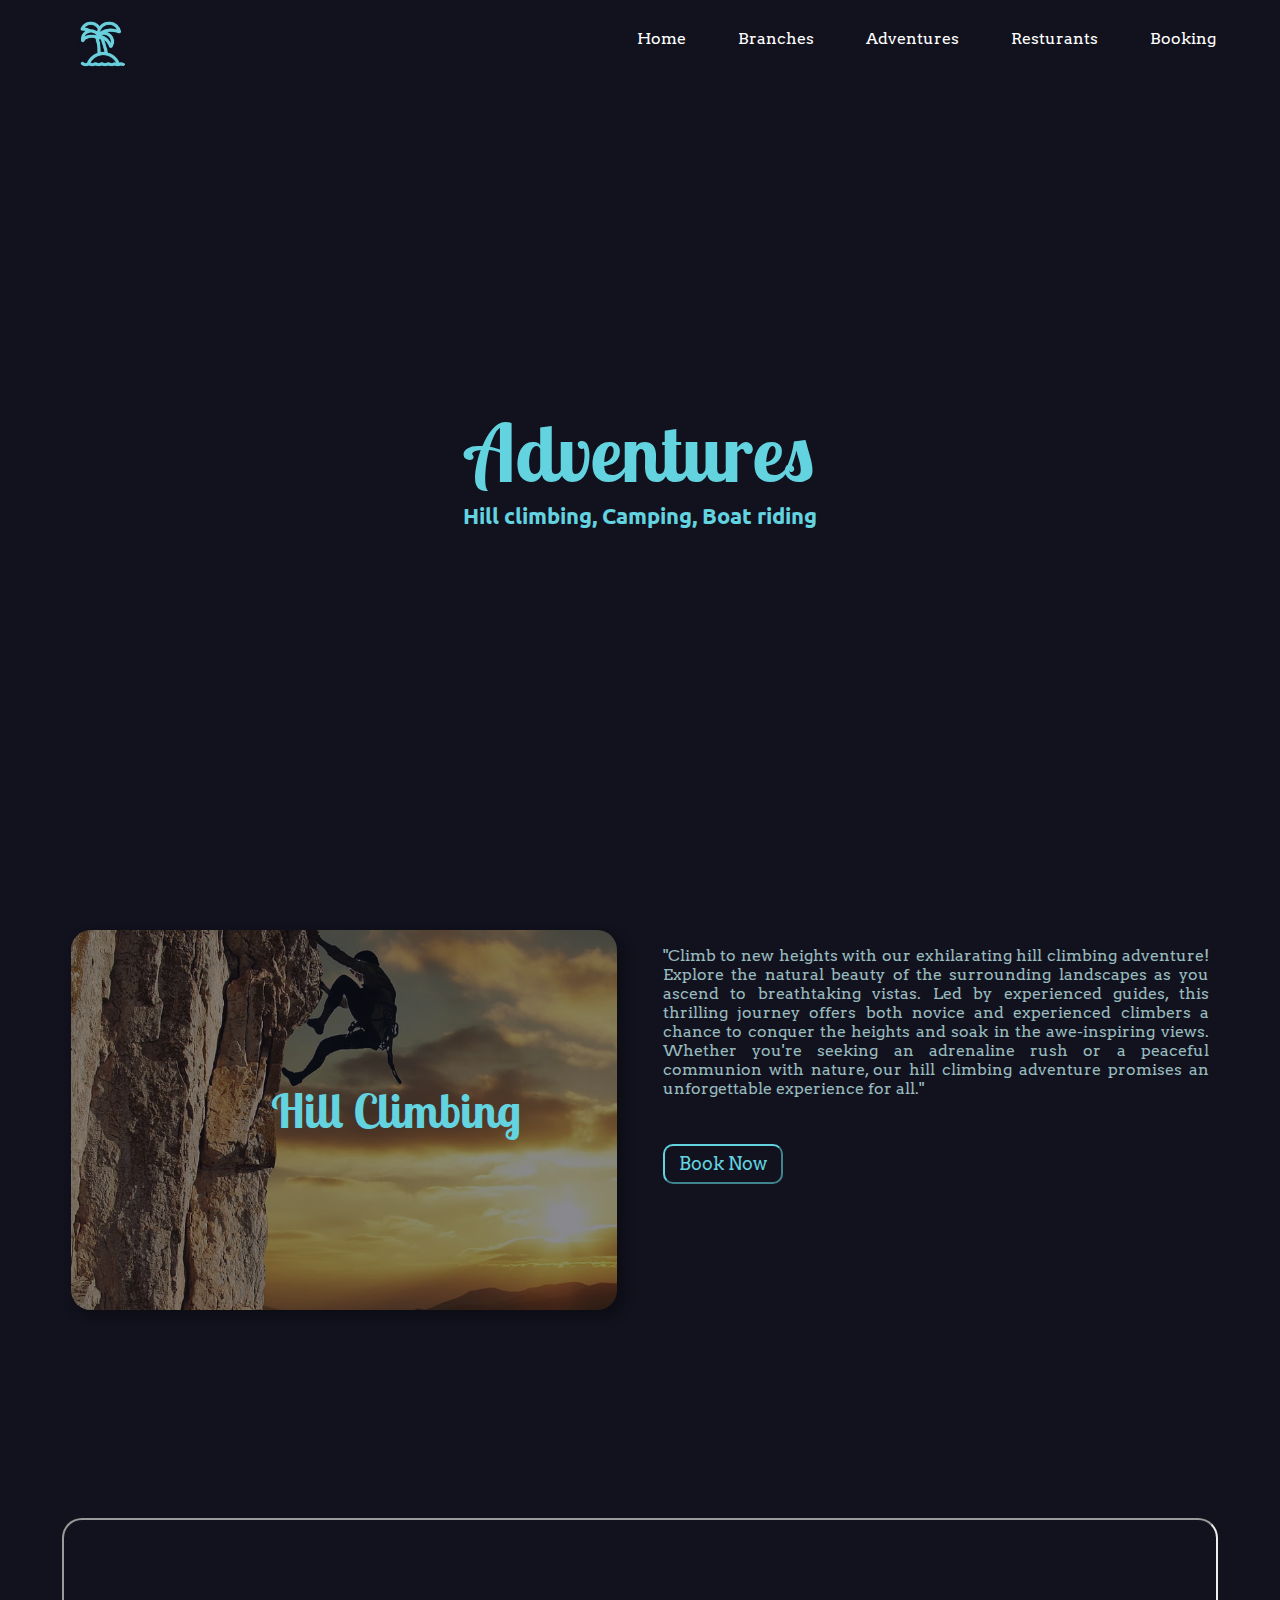
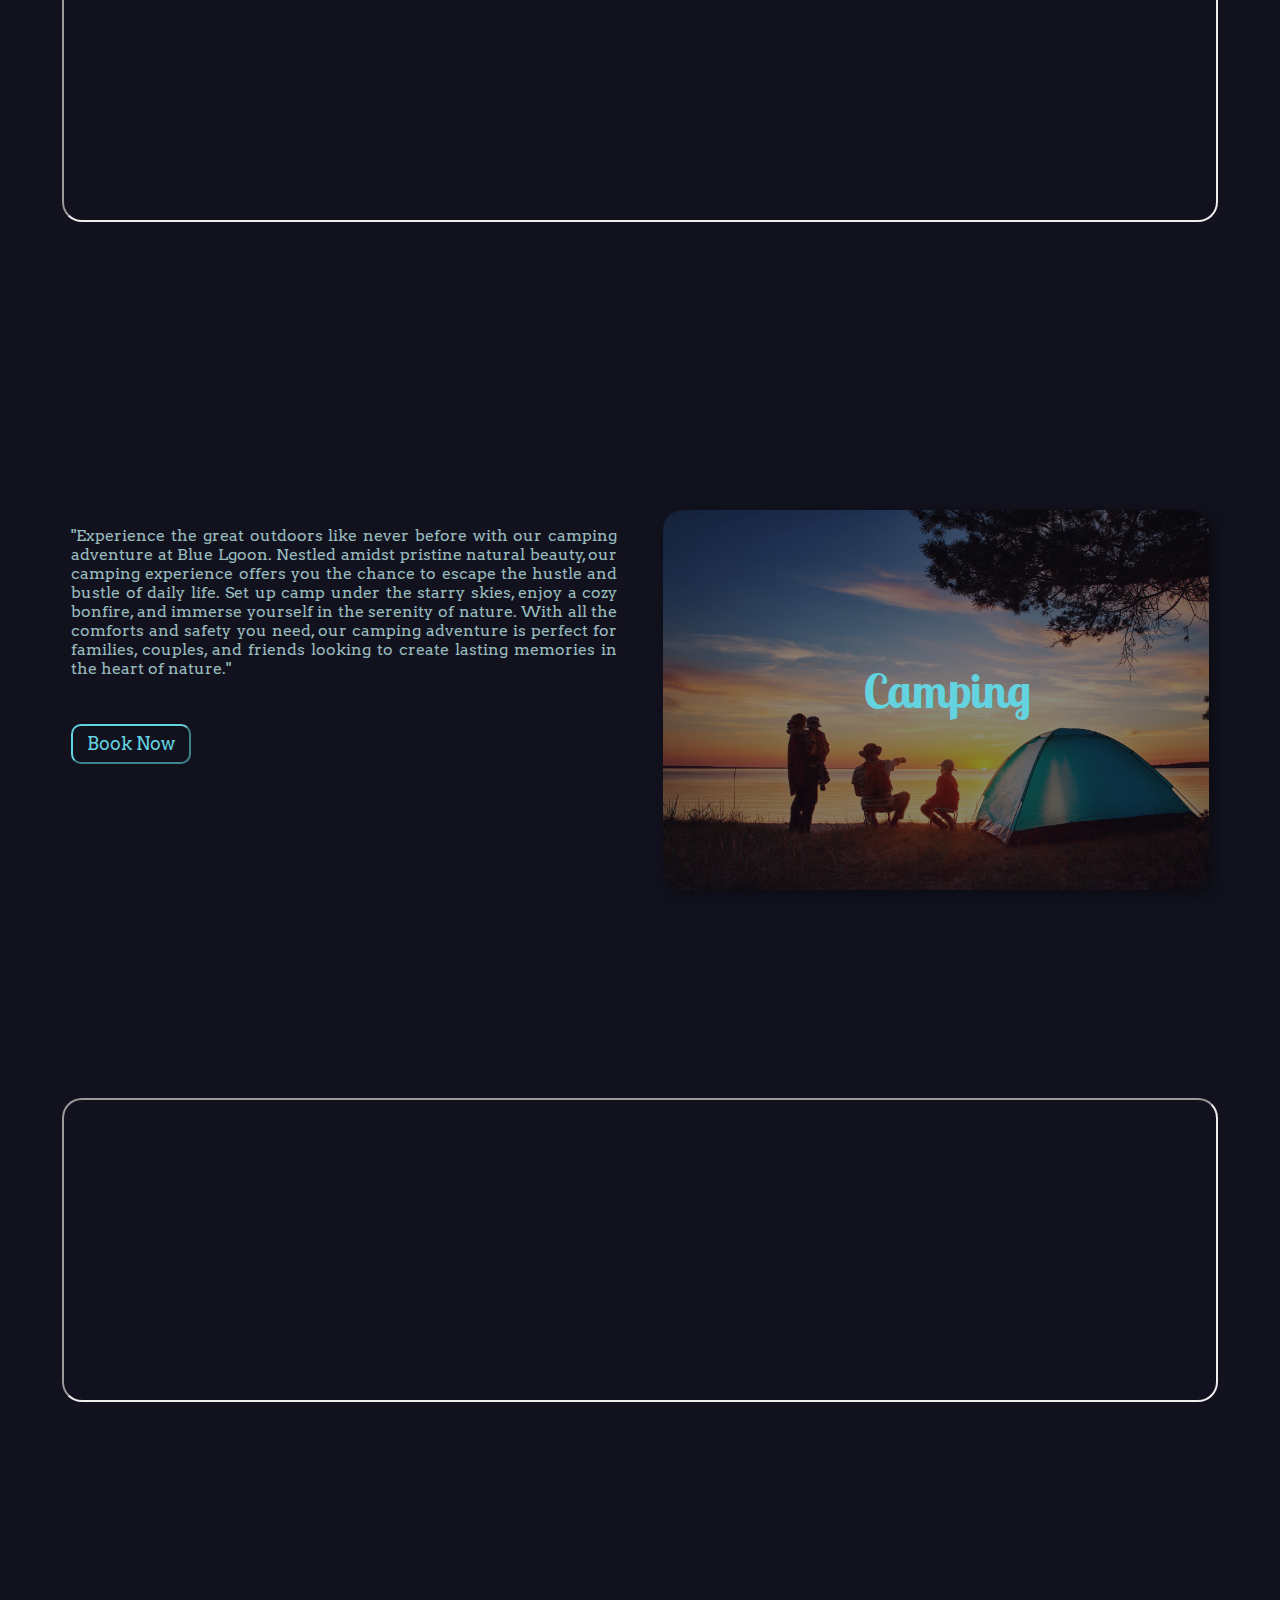
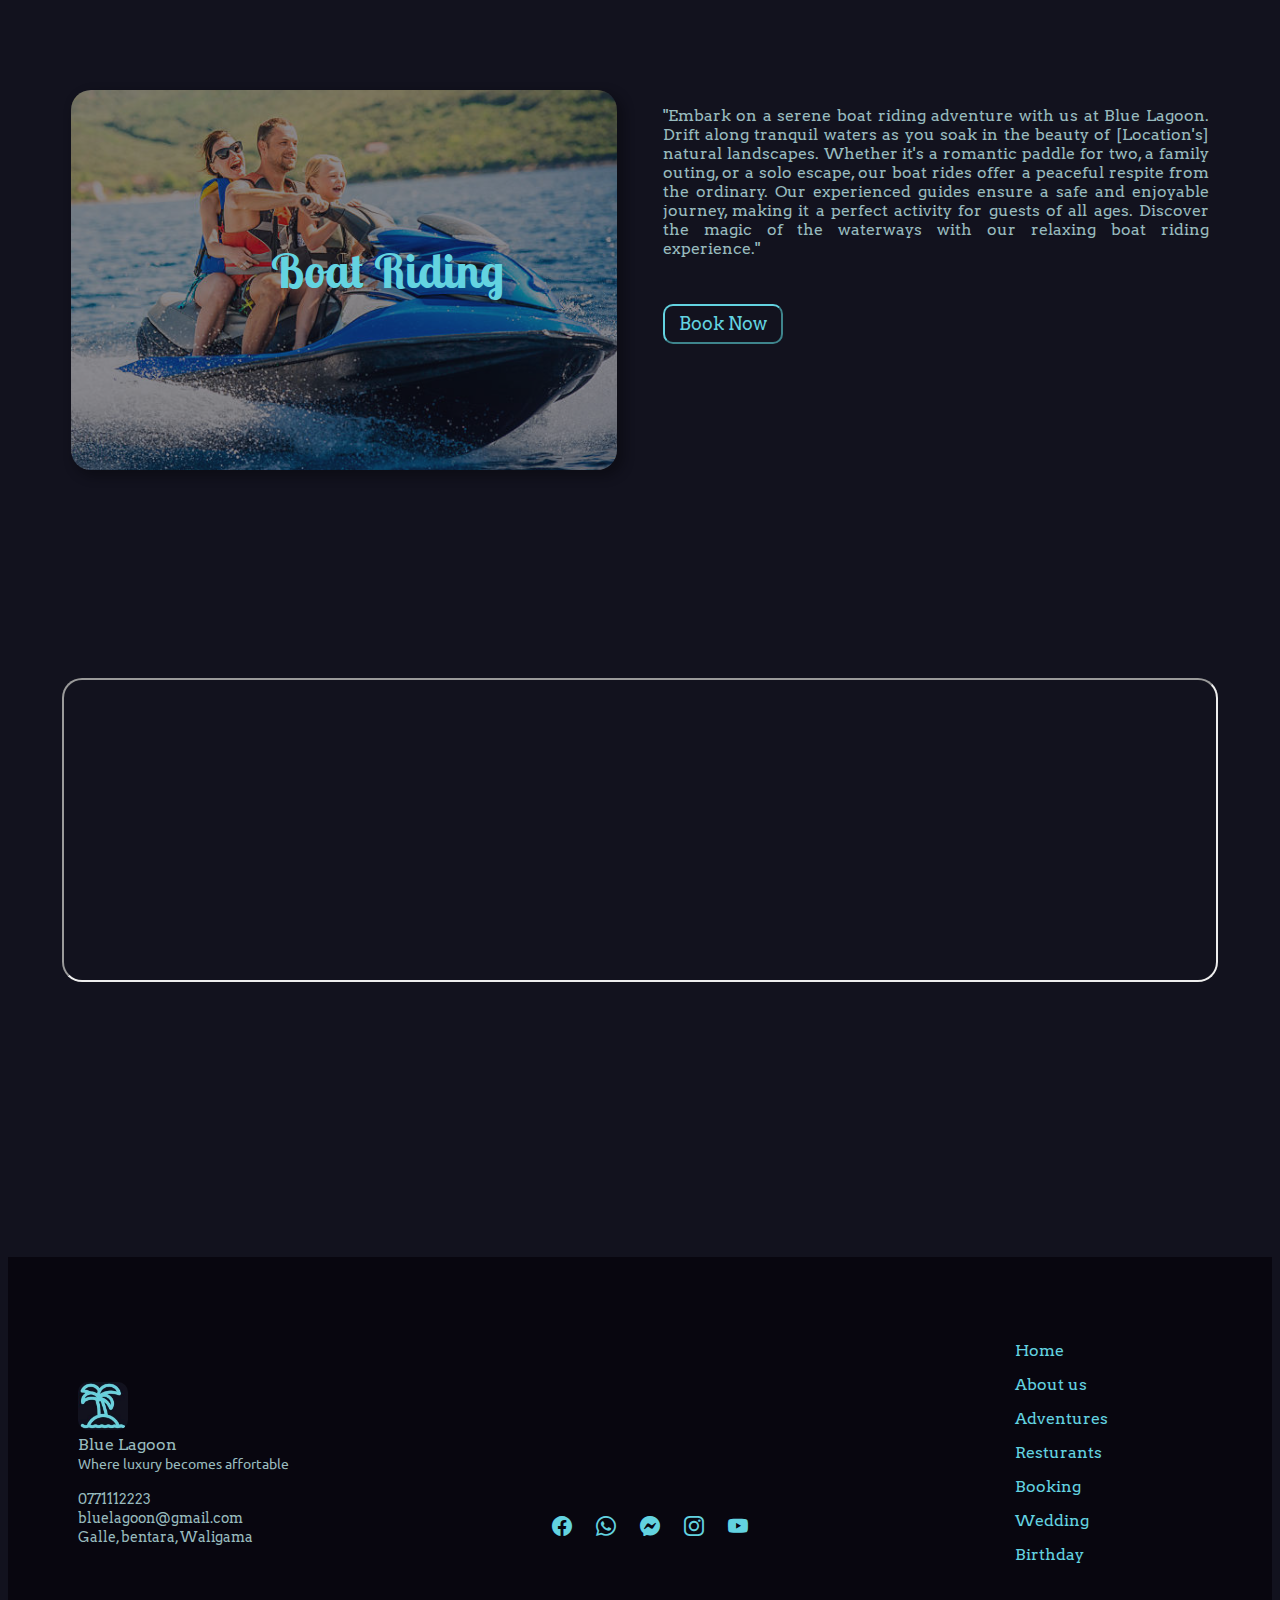
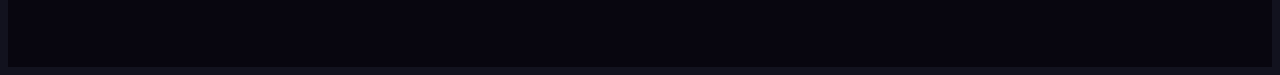
<file: adventure.html>
<!DOCTYPE html>
<html lang="en">
  <head>
    <meta charset="UTF-8" />
    <meta name="viewport" content="width=device-width, initial-scale=1.0" />
    <title>Adventures</title>
    <link
      rel="stylesheet"
      href="https://cdn.jsdelivr.net/npm/bootstrap-icons@1.10.5/font/bootstrap-icons.css"
    />
    <link rel="stylesheet" href="adventure.css" />
  </head>
  <body>
    <header>
      <div class="logo">
        <a href="index.html"><img src="images/logo-icon.jpg" class="logo-icon"></a>
      </div>

      <nav>
        <ul>
          <li><a href="index.html">Home</a></li>
          <li><a href="branch.html">Branches</a></li>
          <li><a href="adventure.html">Adventures</a></li>
          <li><a href="restuarent.html">Resturants</a></li>
          <li><a href="booking.html">Booking</a></li>
        </ul>
      </nav>
    </header>
    <section>
      <h1>Adventures</h1>
      <h3>Hill climbing, Camping, Boat riding</h3>
    </section>
    <section class="sec1">
      <div class="row">
        <div class="col50">
          <div class="imgBx">
            <h2>Hill Climbing</h2>
            <img src="images/hill_climbing.jpg" alt="image" />
          </div>
        </div>
        <div class="col50">
          <p>
            "Climb to new heights with our exhilarating hill climbing adventure!
            Explore the natural beauty of the surrounding landscapes as you
            ascend to breathtaking vistas. Led by experienced guides, this
            thrilling journey offers both novice and experienced climbers a
            chance to conquer the heights and soak in the awe-inspiring views.
            Whether you're seeking an adrenaline rush or a peaceful communion
            with nature, our hill climbing adventure promises an unforgettable
            experience for all."
          </p>
          <a href="booking.html"><button>Book Now</button></a>
        </div>
      </div>
    </section>
    <section class="sec2">
      <iframe
        src="https://www.google.com/maps/embed?pb=!1m18!1m12!1m3!1d871061.9275764836!2d79.00145220279654!3d7.047589100853917!2m3!1f0!2f0!3f0!3m2!1i1024!2i768!4f13.1!3m3!1m2!1s0x3ae22c12f9f50be7%3A0x8ca84ca61e2f4fc!2sBentota%20Resort!5e0!3m2!1sen!2slk!4v1694115227267!5m2!1sen!2slk"
      ></iframe>
    </section>
    <section class="sec1">
      <div class="row">
        <div class="col50">
          <p>
            "Experience the great outdoors like never before with our camping
            adventure at Blue Lgoon. Nestled amidst pristine natural beauty, our
            camping experience offers you the chance to escape the hustle and
            bustle of daily life. Set up camp under the starry skies, enjoy a
            cozy bonfire, and immerse yourself in the serenity of nature. With
            all the comforts and safety you need, our camping adventure is
            perfect for families, couples, and friends looking to create lasting
            memories in the heart of nature."
          </p>
          <a href="booking.html"><button>Book Now</button></a>
        </div>

        <div class="col50">
          <div class="imgBx">
            <h2>Camping</h2>
            <img src="images/camping.jpg" alt="image" />
          </div>
        </div>
      </div>
    </section>
    <section class="sec2">
      <iframe
        src="https://www.google.com/maps/embed?pb=!1m18!1m12!1m3!1d251141.1419045387!2d-0.5103754241465143!3d51.28676020229949!2m3!1f0!2f0!3f0!3m2!1i1024!2i768!4f13.1!3m3!1m2!1s0x4876015db5472a8f%3A0xc2d2c1e9186b8c11!2sLondon%2C%20UK!5e0!3m2!1sen!2sus!4v1602741159814!5m2!1sen!2sus"
        class="map1"
      ></iframe>
    </section>

    <section class="sec1">
      <div class="row">
        <div class="col50">
          <div class="imgBx">
            <h2>Boat Riding</h2>
            <img src="images/boat_riding.jpg" alt="image" />
          </div>
        </div>
        <div class="col50">
          <p>
            "Embark on a serene boat riding adventure with us at Blue Lagoon.
            Drift along tranquil waters as you soak in the beauty of
            [Location's] natural landscapes. Whether it's a romantic paddle for
            two, a family outing, or a solo escape, our boat rides offer a
            peaceful respite from the ordinary. Our experienced guides ensure a
            safe and enjoyable journey, making it a perfect activity for guests
            of all ages. Discover the magic of the waterways with our relaxing
            boat riding experience."
          </p>
          <a href="booking.html"><button>Book Now</button></a>
        </div>
      </div>
    </section>
    <section class="sec2">
      <iframe
        src="https://www.google.com/maps/embed?pb=!1m18!1m12!1m3!1d251141.1419045387!2d-0.5103754241465143!3d51.28676020229949!2m3!1f0!2f0!3f0!3m2!1i1024!2i768!4f13.1!3m3!1m2!1s0x4876015db5472a8f%3A0xc2d2c1e9186b8c11!2sLondon%2C%20UK!5e0!3m2!1sen!2sus!4v1602741159814!5m2!1sen!2sus"
      ></iframe>
    </section>

    <footer>
      <div class="footer-section">
        <img src="images/logo-icon.jpg" alt="" class="logo-icon" />
        <p class="name">
          Blue Lagoon <br />
          <span class="motto">Where luxury becomes affortable</span>
        </p>
        <p class="name">
          <span class="contact">0771112223</span> <br />
          <span class="contact">bluelagoon@gmail.com</span> <br />
          <span class="contact">Galle, bentara, Waligama</span> <br />
        </p>
      </div>

      <div class="footer-section center-icons">
        <ul class="icons">
          <li>
            <a href="#"><i class="bi bi-facebook"></i></a>
          </li>
          <li>
            <a href="#"><i class="bi bi-whatsapp"></i></a>
          </li>
          <li>
            <a href="#"><i class="bi bi-messenger"></i></a>
          </li>
          <li>
            <a href="#"><i class="bi bi-instagram"></i></a>
          </li>
          <li>
            <a href="#"><i class="bi bi-youtube"></i></a>
          </li>
        </ul>
      </div>

      <div class="footer-section links">
        <ul class="lists">
          <li><a href="index.html">Home</a></li>
          <li><a href="branch.html">About us</a></li>
          <li><a href="adventure.html">Adventures</a></li>
          <li><a href="restuarent.html">Resturants</a></li>
          <li><a href="booking.html">Booking</a></li>
          <li><a href="wedding.html">Wedding</a></li>
          <li><a href="birthday.html">Birthday</a></li>
        </ul>
      </div>
    </footer>

    <script type="text/javascript">
      window.addEventListener('scroll', function () {
        const header = document.querySelector('header');
        header.classList.toggle("sticky", window.scrollY > 0);
      });
    </script>
  </body>
</html>
</file>
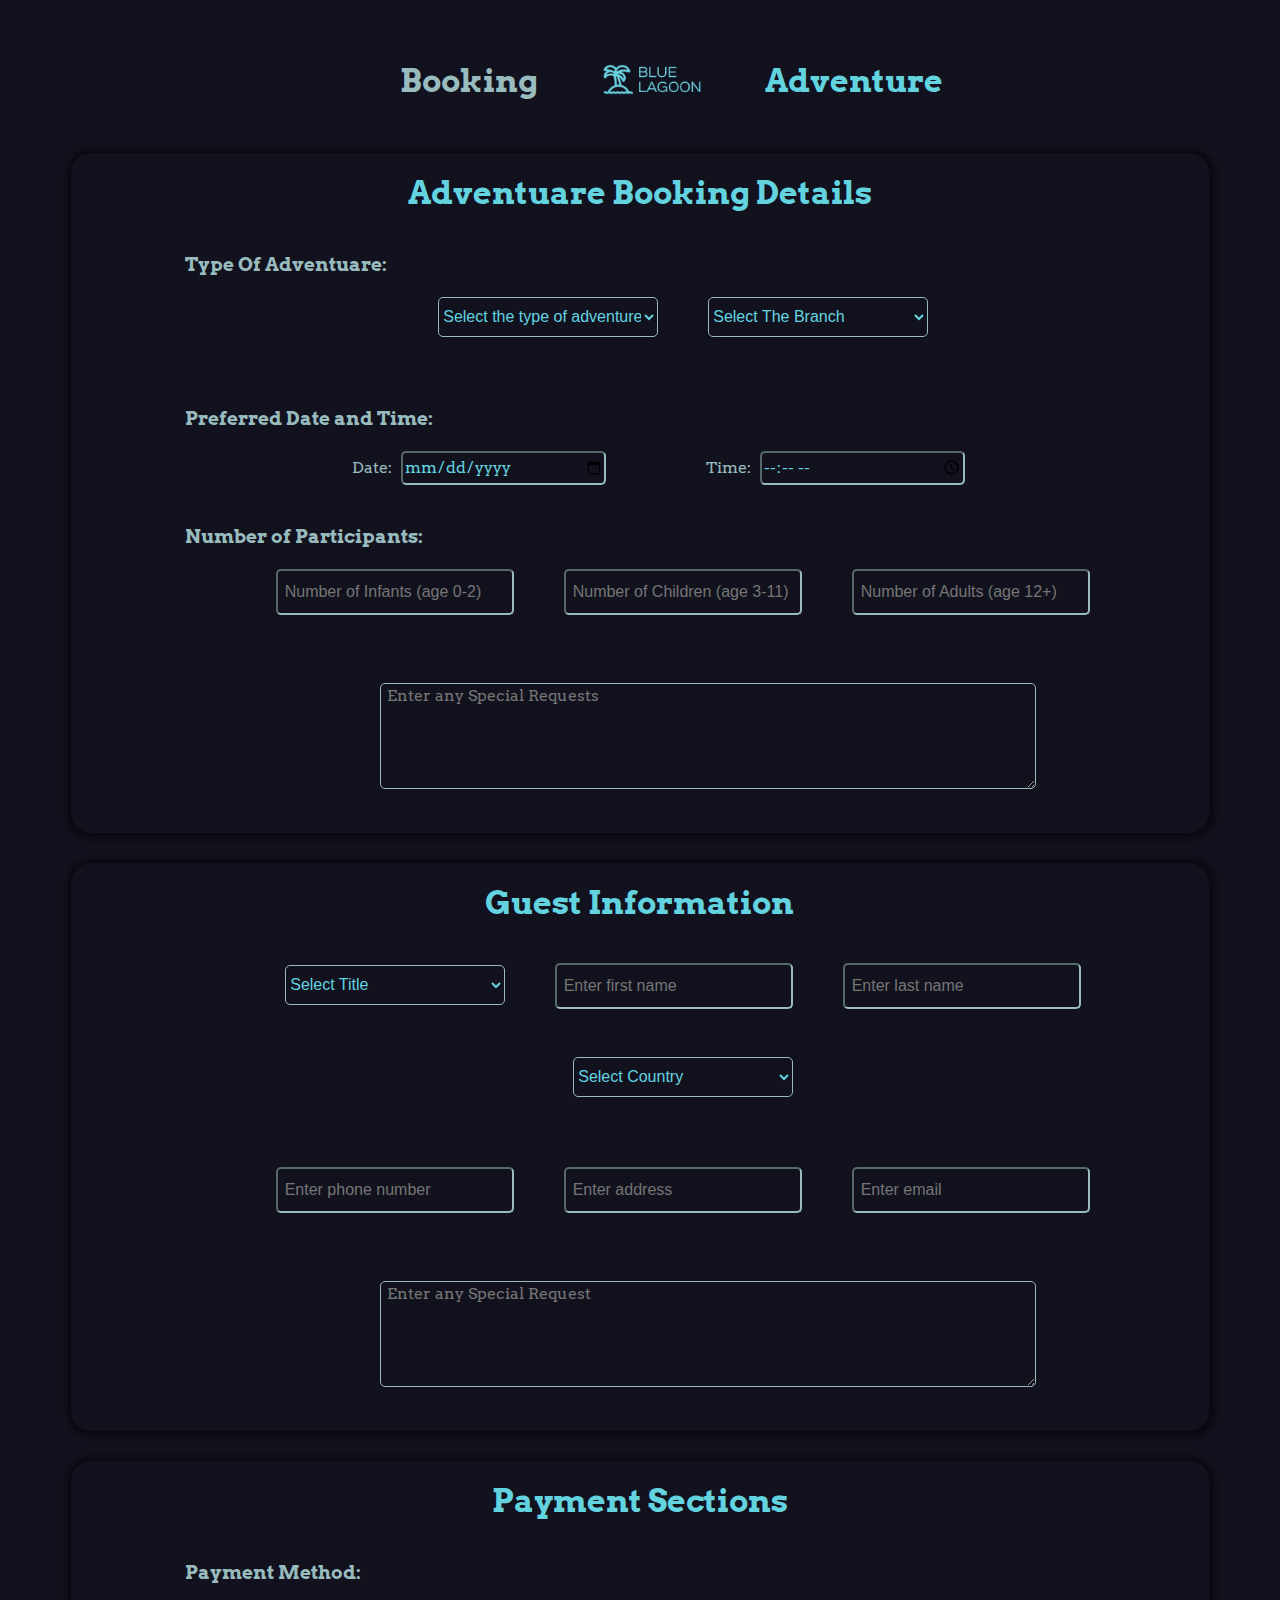
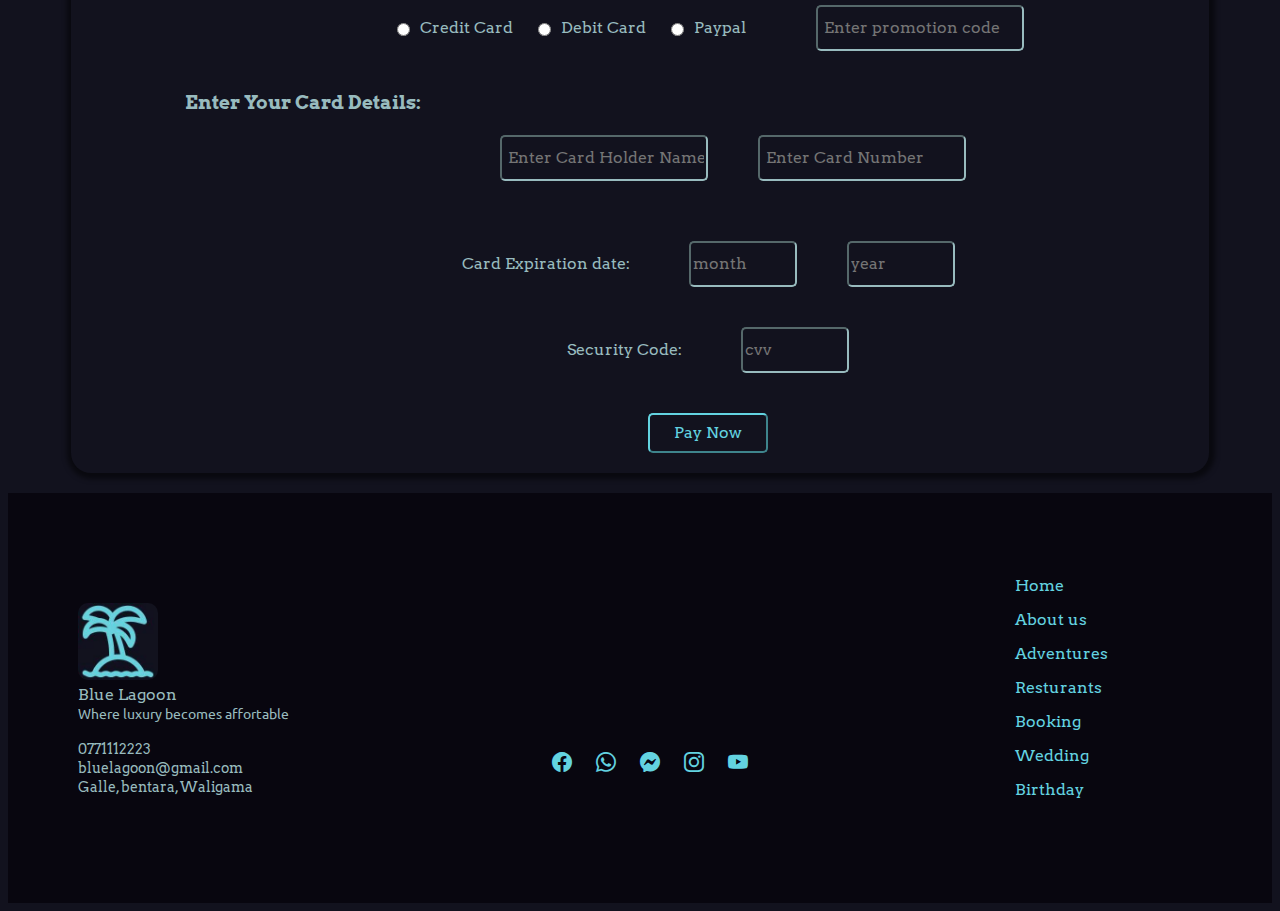
<file: adventurebook.html>
<!DOCTYPE html>
<html lang="en">
  <head>
    <meta charset="UTF-8" />
    <meta name="viewport" content="width=device-width, initial-scale=1.0" />
    <title>Adventure booking</title>
    <link
      rel="stylesheet"
      href="https://cdn.jsdelivr.net/npm/bootstrap-icons@1.10.5/font/bootstrap-icons.css"
    />
    <link rel="stylesheet" href="adventurebook.css" />
  </head>
  <body>
    <header>
      <section>
        <a href="booking.html"><h1 class="book">Booking</h1></a>
      </section>
      <section>
        <a href="index.html"><img src="images/logo2.jpg" alt="logo" /></a>
      </section>
      <section>
        <h1>Adventure</h1>
      </section>
    </header>

    <section class="container">
      <h2>Adventuare Booking Details</h2>
      <h3>Type Of Adventuare:</h3>
      <section class="date-picker-container">
        <div>
          <select class="selectBox">
            <option>Select the type of adventure</option>
            <option>Hill climbing</option>
            <option>Camping</option>
            <option>Boat riding</option>
          </select>
        </div>
        <div>
          <select class="selectBox">
            <option>Select The Branch</option>
            <option>Bentara Branch</option>
            <option>Galle Branch</option>
            <option>Waligama Branch</option>
          </select>
        </div>
      </section>

      <h3>Preferred Date and Time:</h3>
      <section class="date-picker-container">
        <div>
          <label class="label">Date:</label>
          <input type="date" class="date-picker" />
        </div>
        <div>
          <label class="label">Time:</label>
          <input type="time" class="date-picker" />
        </div>
      </section>

      <h3>Number of Participants:</h3>
      <section class="date-picker-container">
        <div>
          <input
            type="text"
            class="name"
            placeholder=" Number of Infants (age 0-2)"
          />
        </div>
        <div>
          <input
            type="text"
            class="name"
            placeholder=" Number of Children (age 3-11)"
          />
        </div>
        <div>
          <input
            type="email"
            class="name"
            placeholder=" Number of Adults (age 12+)"
          />
        </div>
      </section>
      <section class="date-picker-container">
        <div>
          <textarea
            rows="6"
            cols="80"
            placeholder=" Enter any Special Requests"
          ></textarea>
        </div>
      </section>
    </section>

    <section class="container">
      <h2>Guest Information</h2>
      <section class="date-picker-container">
        <div>
          <select>
            <option>Select Title</option>
            <option>Mr.</option>
            <option>Mrs.</option>
            <option>Ms.</option>
            <option>Dr.</option>
            <option>Rev.</option>
          </select>
        </div>
        <div>
          <input type="text" class="name" placeholder=" Enter first name" />
        </div>
        <div>
          <input type="text" class="name" placeholder=" Enter last name" />
        </div>
        <div>
          <select>
            <option>Select Country</option>
            <option value="USA">United States</option>
            <option value="Canada">Canada</option>
            <option value="UK">United Kingdom</option>
            <option value="Australia">Australia</option>
            <option value="Germany">Germany</option>
            <option value="France">France</option>
            <option value="Italy">Italy</option>
            <option value="Spain">Spain</option>
            <option value="Japan">Japan</option>
            <option value="South Korea">South Korea</option>
            <option value="India">India</option>
            <option value="Brazil">Brazil</option>
            <option value="Mexico">Mexico</option>
            <option value="Argentina">Argentina</option>
            <option value="South Africa">South Africa</option>
            <option value="Egypt">Egypt</option>
            <option value="Nigeria">Nigeria</option>
            <option value="Kenya">Kenya</option>
            <option value="China">China</option>
            <option value="Russia">Russia</option>
            <option value="Turkey">Turkey</option>
            <option value="Saudi Arabia">Saudi Arabia</option>
            <option value="United Arab Emirates">United Arab Emirates</option>
            <option value="Singapore">Singapore</option>
            <option value="New Zealand">New Zealand</option>
            <option value="Sri Lanka">Sri Lanka</option>
          </select>
        </div>
      </section>

      <section class="date-picker-container">
        <div>
          <input type="text" class="name" placeholder=" Enter phone number" />
        </div>
        <div>
          <input type="text" class="name" placeholder=" Enter address" />
        </div>
        <div>
          <input type="email" class="name" placeholder=" Enter email" />
        </div>
      </section>
      <section class="date-picker-container">
        <div>
          <textarea
            rows="6"
            cols="80"
            placeholder=" Enter any Special Request"
          ></textarea>
        </div>
      </section>
    </section>

    <section class="container">
      <h2>Payment Sections</h2>
      <h3>Payment Method:</h3>
      <section class="date-picker-container">
        <div class="radio-container">
          <label class="radio-label">
            <input
              type="radio"
              name="payment"
              class="radio-input"
              value="credit"
            />
            Credit Card
          </label>
          <label class="radio-label">
            <input
              type="radio"
              name="payment"
              class="radio-input"
              value="debit"
            />
            Debit Card
          </label>
          <label class="radio-label">
            <input
              type="radio"
              name="payment"
              class="radio-input"
              value="Paypal"
            />
            Paypal
          </label>
        </div>
        <div>
          <input
            type="text"
            class="promocode"
            placeholder=" Enter promotion code"
          />
        </div>
      </section>

      <h3>Enter Your Card Details:</h3>
      <section class="date-picker-container">
        <div>
          <input
            type="text"
            class="promocode"
            placeholder=" Enter Card Holder Name"
          />
        </div>
        <div>
          <input
            type="text"
            class="promocode"
            placeholder=" Enter Card Number"
          />
        </div>
      </section>
      <section class="date-picker-container">
        <div class="exp-card">
          <label for="date1" class="label">Card Expiration date: </label>
          <input type="number" class="exp-date" placeholder="month" />
        </div>
        <div class="exp-card">
          <input type="number" class="exp-date" placeholder="year" />
        </div>
      </section>

      <section class="date-picker-container">
        <div class="exp-card">
          <label for="date1" class="label">Security Code: </label>
          <input type="number" class="exp-date" placeholder="cvv" />
        </div>
      </section>
      <section class="date-picker-container">
        <button>Pay Now</button>
      </section>
    </section>

    <footer>
      <div class="footer-section">
        <img src="images/logo-icon.jpg" alt="" class="logo-icon" />
        <p class="names">
          Blue Lagoon <br />
          <span class="motto">Where luxury becomes affortable</span>
        </p>
        <p class="names">
          <span class="contact">0771112223</span> <br />
          <span class="contact">bluelagoon@gmail.com</span> <br />
          <span class="contact">Galle, bentara, Waligama</span> <br />
        </p>
      </div>

      <div class="footer-section center-icons">
        <ul class="icons">
          <li>
            <a href="#"><i class="bi bi-facebook"></i></a>
          </li>
          <li>
            <a href="#"><i class="bi bi-whatsapp"></i></a>
          </li>
          <li>
            <a href="#"><i class="bi bi-messenger"></i></a>
          </li>
          <li>
            <a href="#"><i class="bi bi-instagram"></i></a>
          </li>
          <li>
            <a href="#"><i class="bi bi-youtube"></i></a>
          </li>
        </ul>
      </div>

      <div class="footer-section links">
        <ul class="lists">
          <li><a href="index.html">Home</a></li>
          <li><a href="branch.html">About us</a></li>
          <li><a href="adventure.html">Adventures</a></li>
          <li><a href="restuarent.html">Resturants</a></li>
          <li><a href="booking.html">Booking</a></li>
          <li><a href="wedding.html">Wedding</a></li>
          <li><a href="birthday.html">Birthday</a></li>
        </ul>
      </div>
    </footer>

    <script type="text/javascript">
      window.addEventListener('scroll', function () {
        const header = document.querySelector('header');
        header.classList.toggle("sticky", window.scrollY > 0);
      });
    </script>
  </body>
</html>
</file>
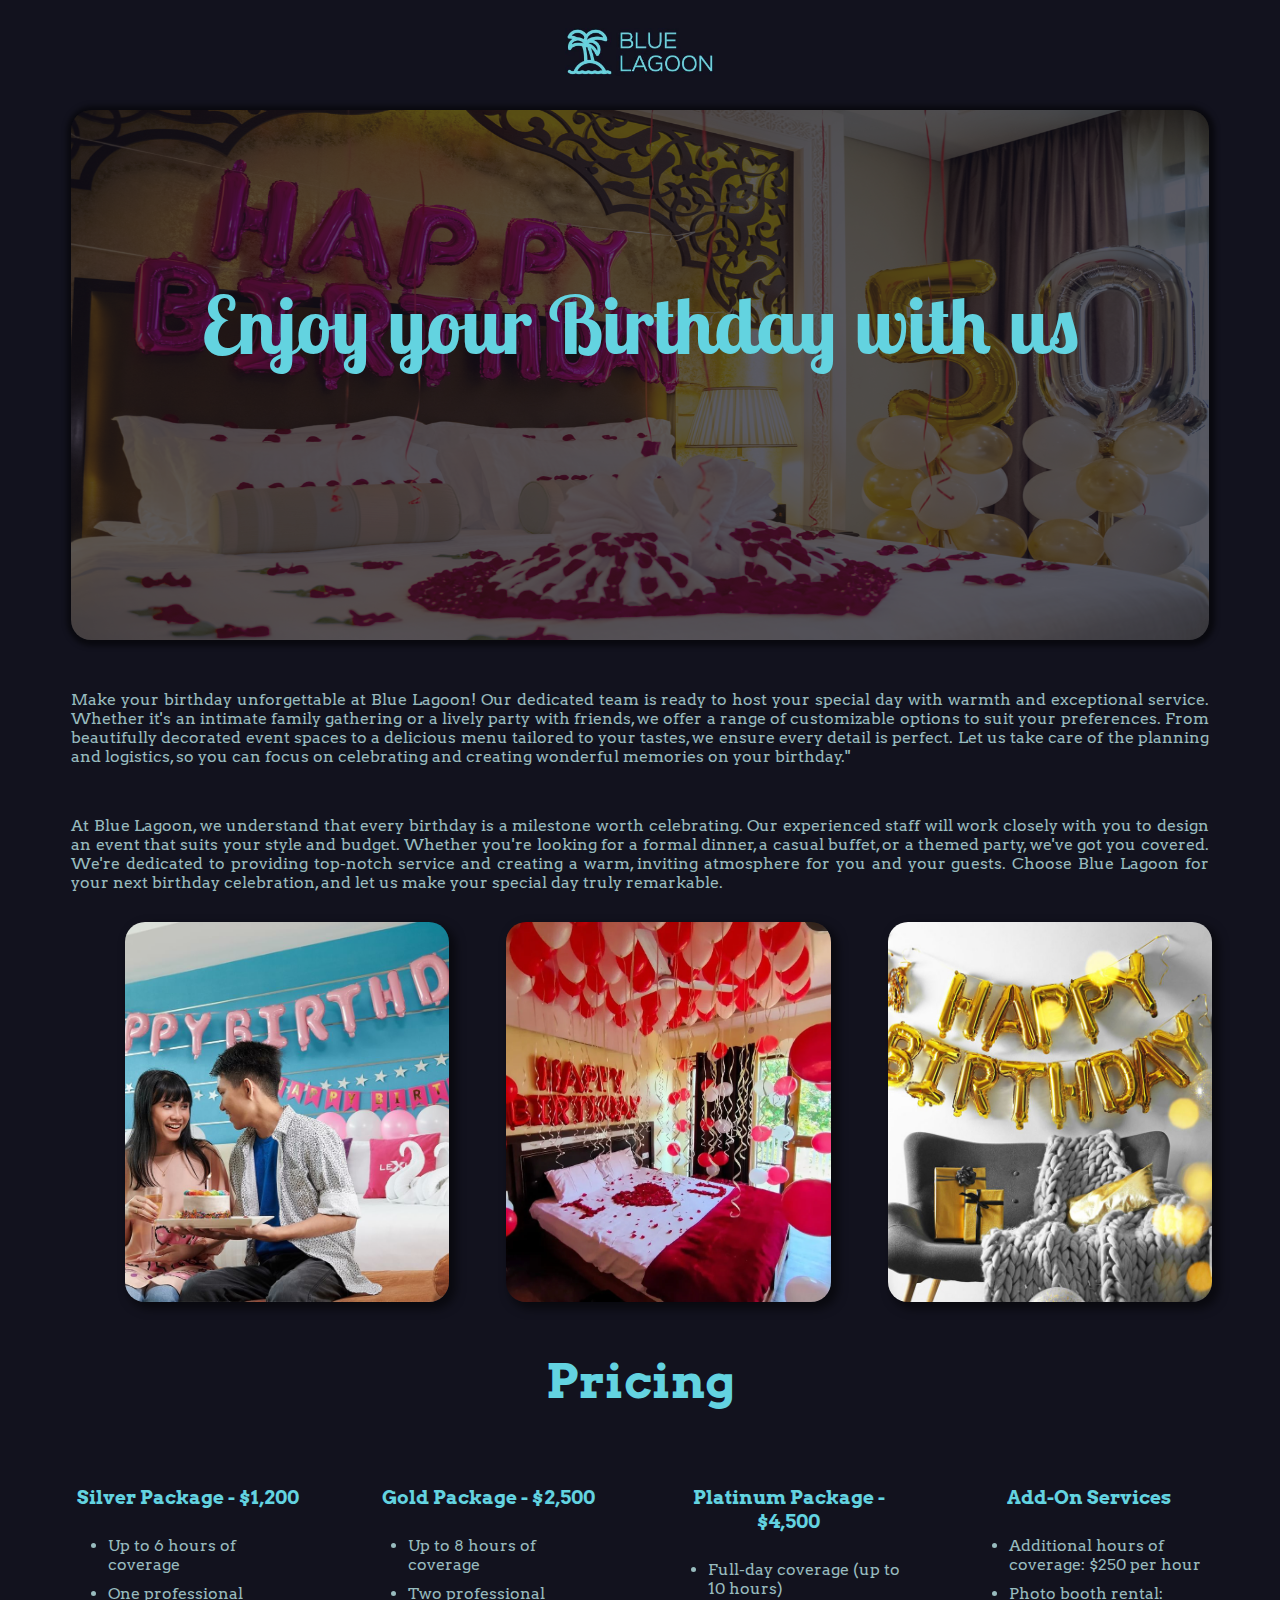
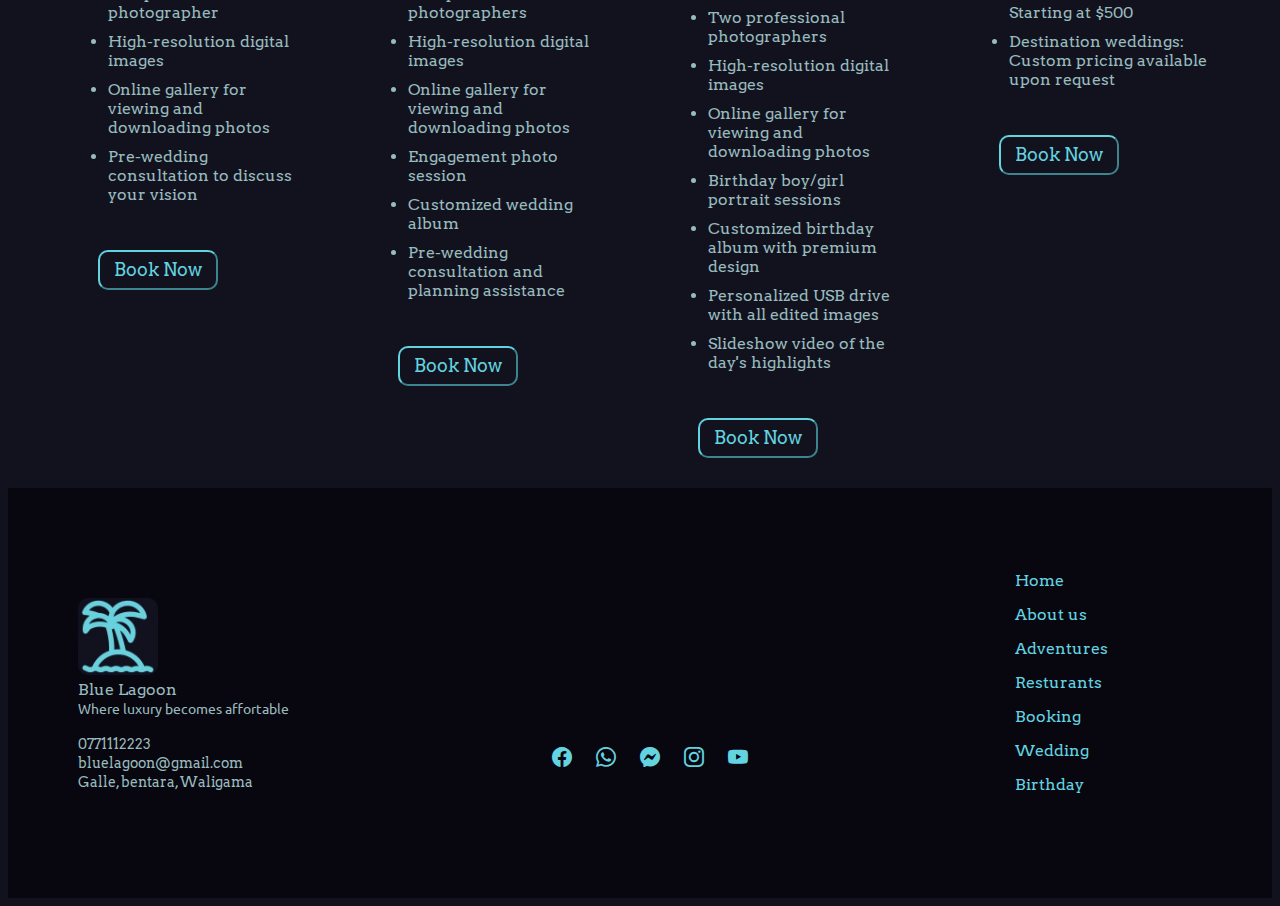
<file: birthday.html>
<!DOCTYPE html>
<html lang="en">
  <head>
    <meta charset="UTF-8" />
    <meta name="viewport" content="width=device-width, initial-scale=1.0" />
    <title>Birthday</title>
    <link
      rel="stylesheet"
      href="https://cdn.jsdelivr.net/npm/bootstrap-icons@1.10.5/font/bootstrap-icons.css"
    />
    <link rel="stylesheet" href="birthday.css" />
  </head>
  <body>
    <header>
      <a href="index.html"><img src="images/logo2.jpg" alt="logo" class="logo" /></a>
    </header>

    <section class="container">
      <h1>Enjoy your Birthday with us</h1>
      <img src="images/birthday3.png" alt="wedding" class="wedding-img" />
    </section>

    <p class="description">
      Make your birthday unforgettable at Blue Lagoon! Our dedicated team is ready to host your special 
      day with warmth and exceptional service. Whether it's an intimate family gathering or a lively party 
      with friends, we offer a range of customizable options to suit your preferences. From beautifully 
      decorated event spaces to a delicious menu tailored to your tastes, we ensure every detail is perfect. 
      Let us take care of the planning and logistics, so you can focus on celebrating and creating wonderful 
      memories on your birthday."
    </p>
    <p class="description">
      At Blue Lagoon, we understand that every birthday is a milestone worth celebrating. Our experienced 
      staff will work closely with you to design an event that suits your style and budget. Whether you're 
      looking for a formal dinner, a casual buffet, or a themed party, we've got you covered. We're dedicated 
      to providing top-notch service and creating a warm, inviting atmosphere for you and your guests. Choose 
      Blue Lagoon for your next birthday celebration, and let us make your special day truly remarkable.
    </p>

    <section class="sec1">
      <div class="row">
        <div class="col50">
          <div class="imgBx">
            <img src="images/birthday1.jpg" alt="image" />
          </div>
        </div>
        <div class="col50">
            <div class="imgBx">
              <img src="images/birthday2.webp" alt="image" />
            </div>
          </div>
          <div class="col50">
            <div class="imgBx">
              <img src="images/birthday4.jpg" alt="image" />
            </div>
          </div>
      </div>
    </section>

    <h2 class="price">Pricing</h2>
    <section class="sec2">
        <div class="row">
            <div class="col50">
                <h4>Silver Package - $1,200</h4>
                <ul class="points">
                    <li>Up to 6 hours of coverage</li>
                    <li>One professional photographer</li>
                    <li>High-resolution digital images</li>
                    <li>Online gallery for viewing and downloading photos</li>
                    <li>Pre-wedding consultation to discuss your vision</li>
                </ul>
                <a href="booking.html"><button>Book Now</button></a>
              </div>
              <div class="col50">
                <h4>Gold Package - $2,500</h4>
                <ul class="points">
                    <li>Up to 8 hours of coverage</li>
                    <li>Two professional photographers</li>
                    <li>High-resolution digital images</li>
                    <li>Online gallery for viewing and downloading photos</li>
                    <li>Engagement photo session</li>
                    <li>Customized wedding album</li>
                    <li>Pre-wedding consultation and planning assistance</li>
                </ul>
                <a href="booking.html"><button>Book Now</button></a>
              </div>
              <div class="col50">
                <h4>Platinum Package - $4,500</h4>
                <ul class="points">
                    <li>Full-day coverage (up to 10 hours)</li>
                    <li>Two professional photographers</li>
                    <li>High-resolution digital images</li>
                    <li>Online gallery for viewing and downloading photos</li>
                    <li>Birthday boy/girl portrait sessions</li>
                    <li>Customized birthday album with premium design</li>
                    <li>Personalized USB drive with all edited images</li>
                    <li>Slideshow video of the day's highlights</li>
                </ul>
                    
                <a href="booking.html"><button>Book Now</button></a>
              </div>
              <div class="col50">
                <h4>Add-On Services</h4>
                <ul class="points">
                    <li>Additional hours of coverage: $250 per hour</li>
                    <li>Photo booth rental: Starting at $500</li>
                    <li>Destination weddings: Custom pricing available upon request</li>
                </ul>
                
                <a href="booking.html"><button>Book Now</button></a>
              </div>
        </div>
      </section>

    <footer>
      <div class="footer-section">
        <img src="images/logo-icon.jpg" alt="" class="logo-icon" />
        <p class="names">
          Blue Lagoon <br />
          <span class="motto">Where luxury becomes affortable</span>
        </p>
        <p class="names">
          <span class="contact">0771112223</span> <br />
          <span class="contact">bluelagoon@gmail.com</span> <br />
          <span class="contact">Galle, bentara, Waligama</span> <br />
        </p>
      </div>

      <div class="footer-section center-icons">
        <ul class="icons">
          <li>
            <a href="#"><i class="bi bi-facebook"></i></a>
          </li>
          <li>
            <a href="#"><i class="bi bi-whatsapp"></i></a>
          </li>
          <li>
            <a href="#"><i class="bi bi-messenger"></i></a>
          </li>
          <li>
            <a href="#"><i class="bi bi-instagram"></i></a>
          </li>
          <li>
            <a href="#"><i class="bi bi-youtube"></i></a>
          </li>
        </ul>
      </div>

      <div class="footer-section links">
        <ul class="lists">
          <li><a href="index.html">Home</a></li>
          <li><a href="branch.html">About us</a></li>
          <li><a href="adventure.html">Adventures</a></li>
          <li><a href="restuarent.html">Resturants</a></li>
          <li><a href="booking.html">Booking</a></li>
          <li><a href="wedding.html">Wedding</a></li>
          <li><a href="birthday.html">Birthday</a></li>
        </ul>
      </div>
    </footer>

    <script type="text/javascript">
      window.addEventListener('scroll', function () {
        const header = document.querySelector('header');
        header.classList.toggle("sticky", window.scrollY > 0);
      });
    </script>
  </body>
</html>
</file>
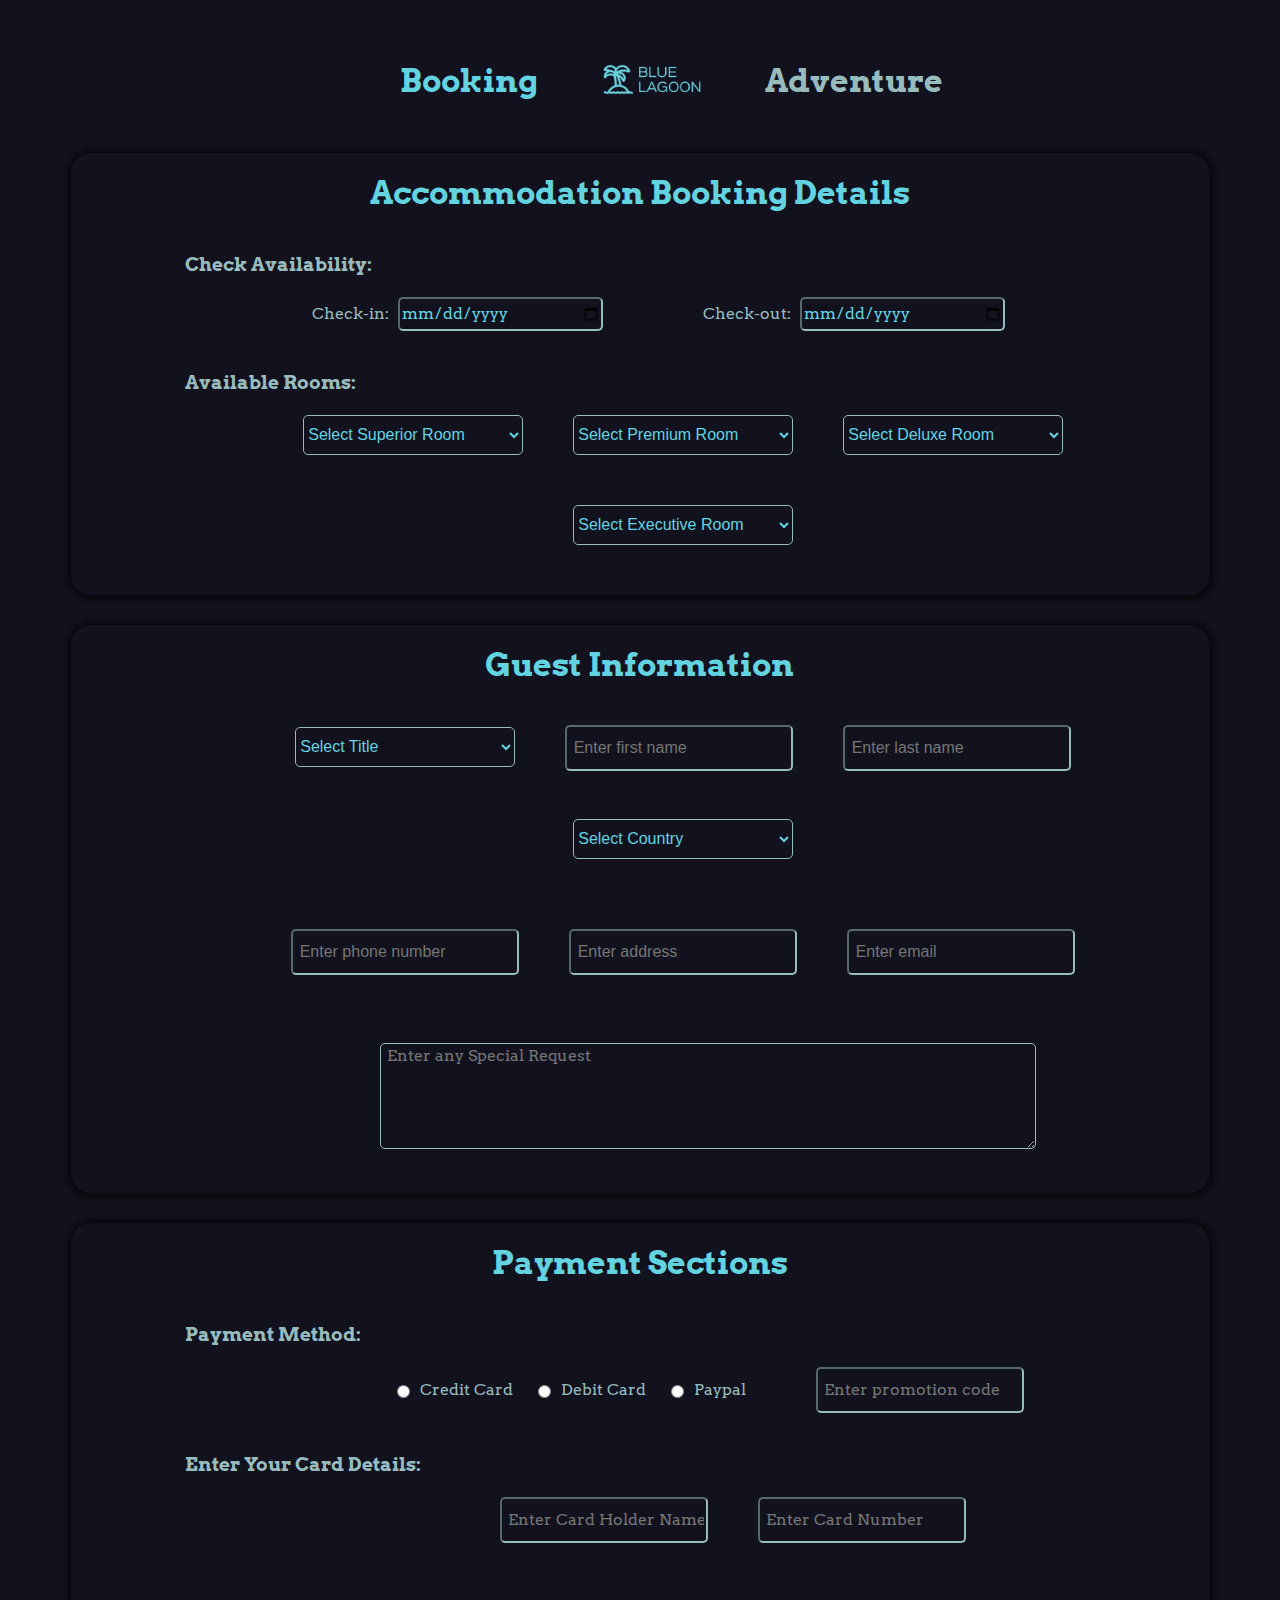
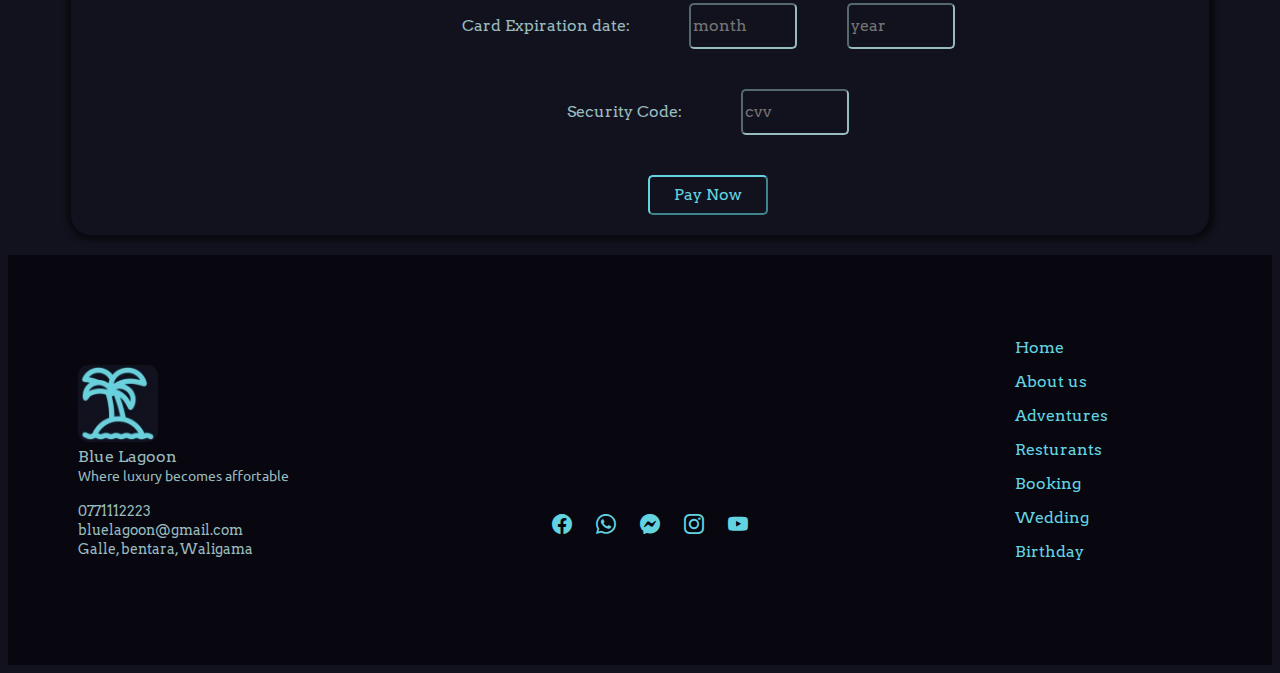
<file: booking.html>
<!DOCTYPE html>
<html lang="en">
  <head>
    <meta charset="UTF-8" />
    <meta name="viewport" content="width=device-width, initial-scale=1.0" />
    <title>Booking</title>
    <link
      rel="stylesheet"
      href="https://cdn.jsdelivr.net/npm/bootstrap-icons@1.10.5/font/bootstrap-icons.css"
    />
    <link rel="stylesheet" href="booking.css" />
  </head>
  <body>
    <header>
      <section>
        <h1>Booking</h1>
      </section>
      <section>
        <a href="index.html"><img src="images/logo2.jpg" alt="logo" /></a>
        
      </section>
      <section>
        <a href="adventurebook.html"><h1 class="adv">Adventure</h1></a>
      </section>
    </header>

    <section class="container">
      <h2>Accommodation Booking Details</h2>
      <h3>Check Availability:</h3>
      <section class="date-picker-container">
        <div>
          <label for="date1" class="label">Check-in:</label>
          <input type="date" class="date-picker" />
        </div>
        <div>
          <label for="date2" class="label">Check-out:</label>
          <input type="date" class="date-picker" />
        </div>
      </section>

      <h3>Available Rooms:</h3>
      <section class="date-picker-container">
        <div>
          <select class="selectBox">
            <option>Select Superior Room</option>
            <option>None</option>
            <option>Single: LKR 40000.00</option>
            <option>Double: LKR 45000.00</option>
            <option>Family: LKR 55000.00</option>
          </select>
        </div>
        <div>
          <select class="selectBox">
            <option>Select Premium Room</option>
            <option>None</option>
            <option>Single: LKR 60000.00</option>
            <option>Double: LKR 65000.00</option>
            <option>Family: LKR 75000.00</option>
          </select>
        </div>
        <div>
          <select class="selectBox">
            <option>Select Deluxe Room</option>
            <option>None</option>
            <option>Single: LKR 80000.00</option>
            <option>Double: LKR 85000.00</option>
            <option>Family: LKR 95000.00</option>
          </select>
        </div>
        <div>
          <select class="selectBox">
            <option>Select Executive Room</option>
            <option>None</option>
            <option>Single: LKR 100000.00</option>
            <option>Double: LKR 105000.00</option>
            <option>Family: LKR 115000.00</option>
          </select>
        </div>
      </section>
    </section>

    <section class="container">
      <h2>Guest Information</h2>
      <section class="date-picker-container">
        <div>
          <select>
            <option>Select Title</option>
            <option>Mr.</option>
            <option>Mrs.</option>
            <option>Ms.</option>
            <option>Dr.</option>
            <option>Rev.</option>
          </select>
        </div>
        <div>
          <input type="text" class="name" placeholder=" Enter first name" />
        </div>
        <div>
          <input type="text" class="name" placeholder=" Enter last name" />
        </div>
        <div>
          <select>
            <option>Select Country</option>
            <option value="USA">United States</option>
            <option value="Canada">Canada</option>
            <option value="UK">United Kingdom</option>
            <option value="Australia">Australia</option>
            <option value="Germany">Germany</option>
            <option value="France">France</option>
            <option value="Italy">Italy</option>
            <option value="Spain">Spain</option>
            <option value="Japan">Japan</option>
            <option value="South Korea">South Korea</option>
            <option value="India">India</option>
            <option value="Brazil">Brazil</option>
            <option value="Mexico">Mexico</option>
            <option value="Argentina">Argentina</option>
            <option value="South Africa">South Africa</option>
            <option value="Egypt">Egypt</option>
            <option value="Nigeria">Nigeria</option>
            <option value="Kenya">Kenya</option>
            <option value="China">China</option>
            <option value="Russia">Russia</option>
            <option value="Turkey">Turkey</option>
            <option value="Saudi Arabia">Saudi Arabia</option>
            <option value="United Arab Emirates">United Arab Emirates</option>
            <option value="Singapore">Singapore</option>
            <option value="New Zealand">New Zealand</option>
            <option value="Sri Lanka">Sri Lanka</option>
          </select>
        </div>
      </section>

      <section class="date-picker-container">
        <div>
          <input type="text" class="name" placeholder=" Enter phone number" />
        </div>
        <div>
          <input type="text" class="name" placeholder=" Enter address" />
        </div>
        <div>
          <input type="email" class="name" placeholder=" Enter email" />
        </div>
      </section>
      <section class="date-picker-container">
        <div>
          <textarea
            placeholder=" Enter any Special Request"
          ></textarea>
        </div>
      </section>
    </section>

    <section class="container">
      <h2>Payment Sections</h2>
      <h3>Payment Method:</h3>
      <section class="date-picker-container">
        <div class="radio-container">
          <label class="radio-label">
            <input
              type="radio"
              name="payment"
              class="radio-input"
              value="credit"
            />
            Credit Card
          </label>
          <label class="radio-label">
            <input
              type="radio"
              name="payment"
              class="radio-input"
              value="debit"
            />
            Debit Card
          </label>
          <label class="radio-label">
            <input
              type="radio"
              name="payment"
              class="radio-input"
              value="Paypal"
            />
            Paypal
          </label>
        </div>
        <div>
          <input type="text" class="promocode" placeholder=" Enter promotion code" />
        </div>
      </section>

      <h3>Enter Your Card Details:</h3>
      <section class="date-picker-container">
        <div>
          <input type="text" class="promocode" placeholder=" Enter Card Holder Name" />
        </div>
        <div>
          <input type="text" class="promocode" placeholder=" Enter Card Number" />
        </div>
        
      </section>
      <section class="date-picker-container">
        <div class="exp-card">
          <label for="date1" class="label">Card Expiration date: </label>
          <input type="number" class="exp-date" placeholder="month"/>
        </div>
        <div class="exp-card">
          <input type="number" class="exp-date"  placeholder="year"/>
        </div>
      </section>

      <section class="date-picker-container">
        <div class="exp-card">
          <label for="date1" class="label">Security Code: </label>
          <input type="number" class="exp-date" placeholder="cvv"/>
        </div>
      </section>
      <section class="date-picker-container">
        <button>Pay Now</button>
      </section>
      
    </section>

    <footer>
      <div class="footer-section">
        <img src="images/logo-icon.jpg" alt="" class="logo-icon" />
        <p class="names">
          Blue Lagoon <br />
          <span class="motto">Where luxury becomes affortable</span>
        </p>
        <p class="names">
          <span class="contact">0771112223</span> <br />
          <span class="contact">bluelagoon@gmail.com</span> <br />
          <span class="contact">Galle, bentara, Waligama</span> <br />
        </p>
      </div>

      <div class="footer-section center-icons">
        <ul class="icons">
            <li><a href="#"><i class="bi bi-facebook"></i></a></li>
            <li><a href="#"><i class="bi bi-whatsapp"></i></a></li>
            <li><a href="#"><i class="bi bi-messenger"></i></a></li>
            <li><a href="#"><i class="bi bi-instagram"></i></a></li>
            <li><a href="#"><i class="bi bi-youtube"></i></a></li>
          </ul>
      </div>

      <div class="footer-section links">
        <ul class="lists">
          <li><a href="index.html">Home</a></li>
          <li><a href="branch.html">About us</a></li>
          <li><a href="adventure.html">Adventures</a></li>
          <li><a href="restuarent.html">Resturants</a></li>
          <li><a href="booking.html">Booking</a></li>
          <li><a href="wedding.html">Wedding</a></li>
          <li><a href="birthday.html">Birthday</a></li>
          </ul>
      </div>
    </footer>

    <script type="text/javascript">
      window.addEventListener('scroll', function () {
        const header = document.querySelector('header');
        header.classList.toggle("sticky", window.scrollY > 0);
      });
    </script>
  </body>
</html>
</file>
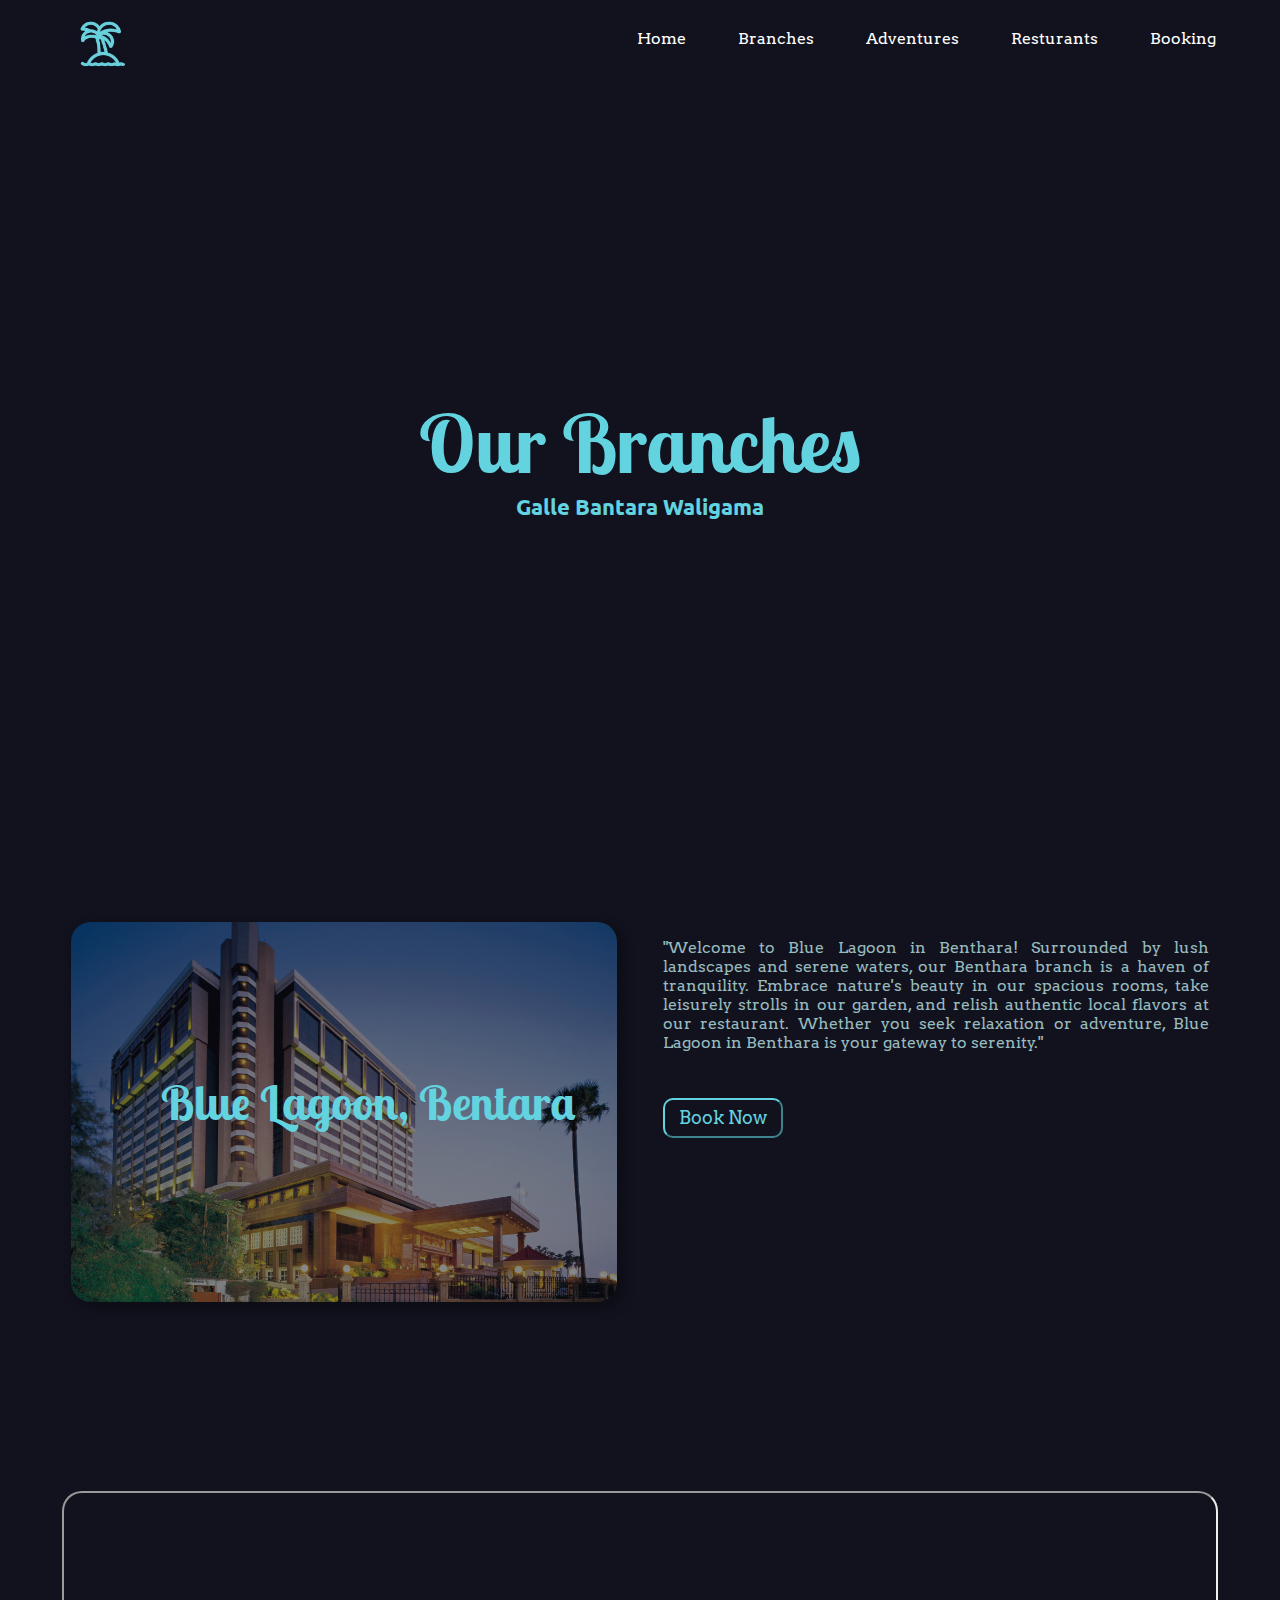
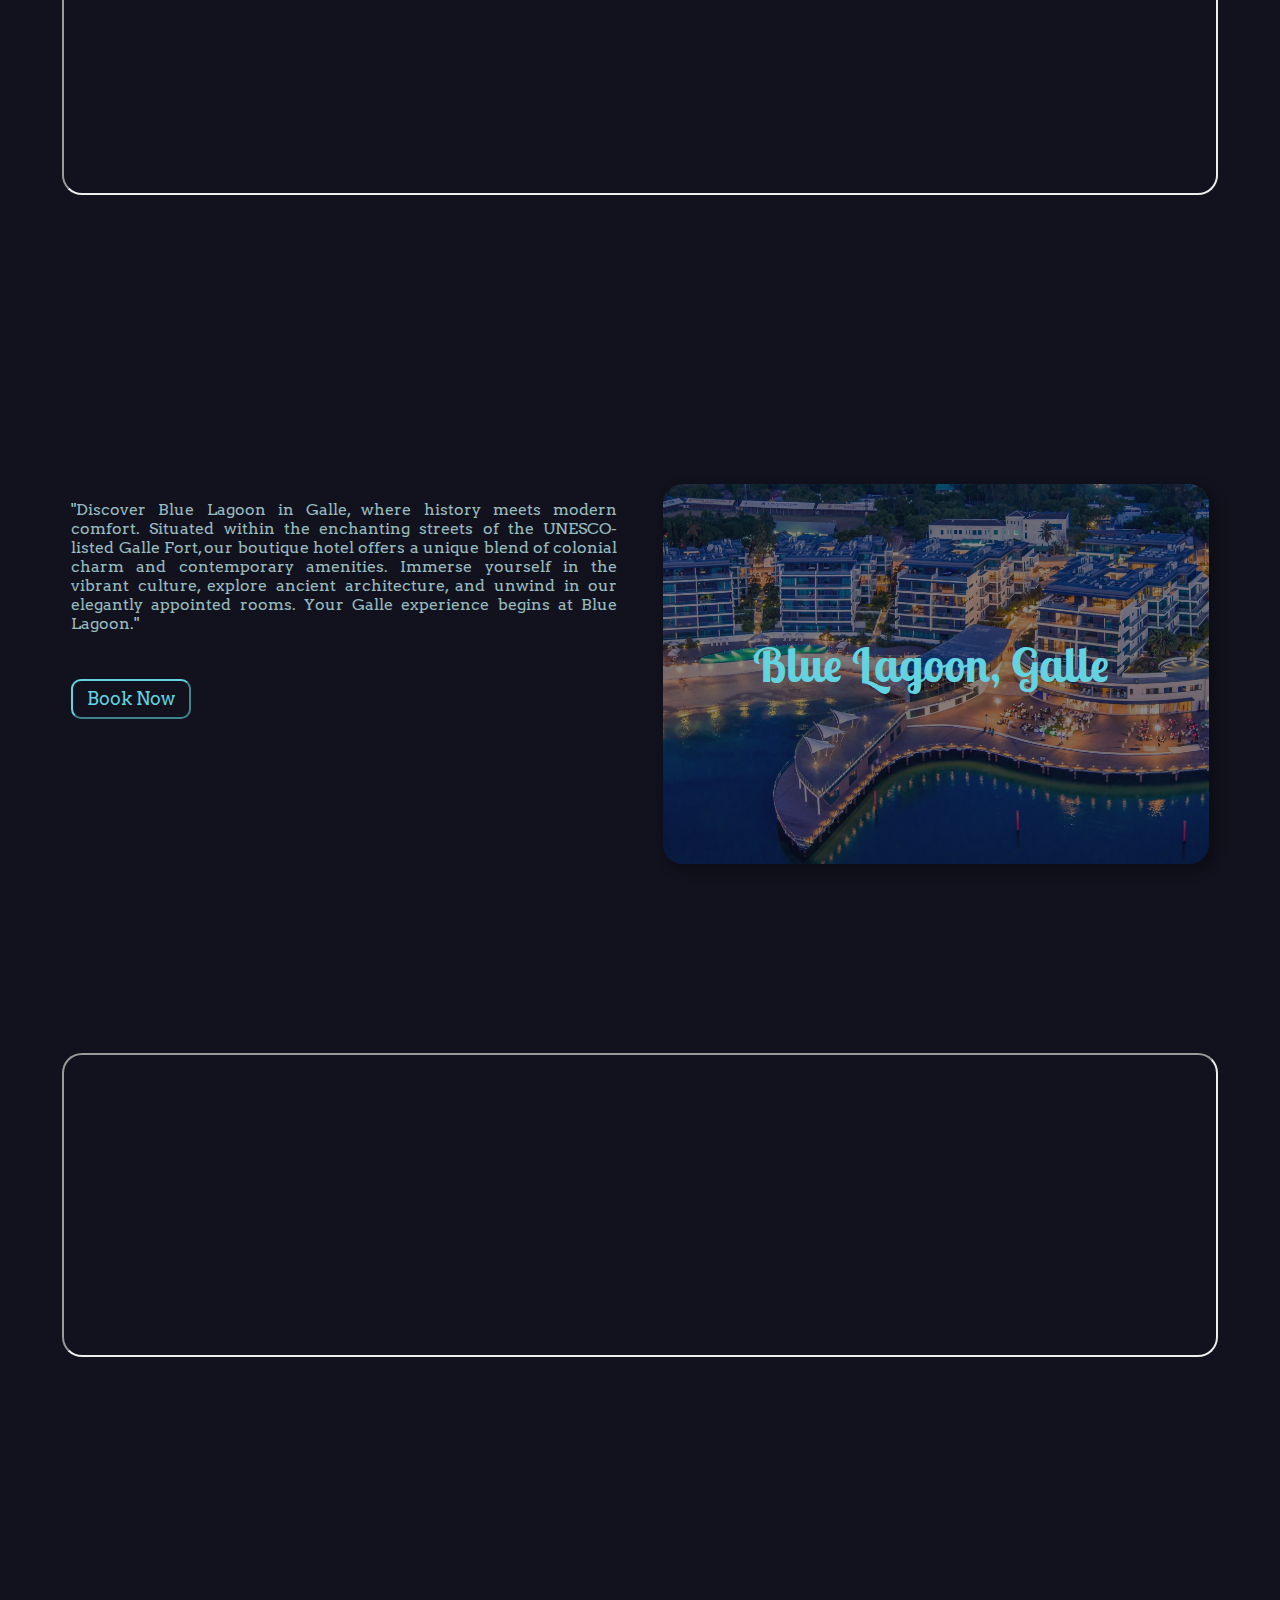
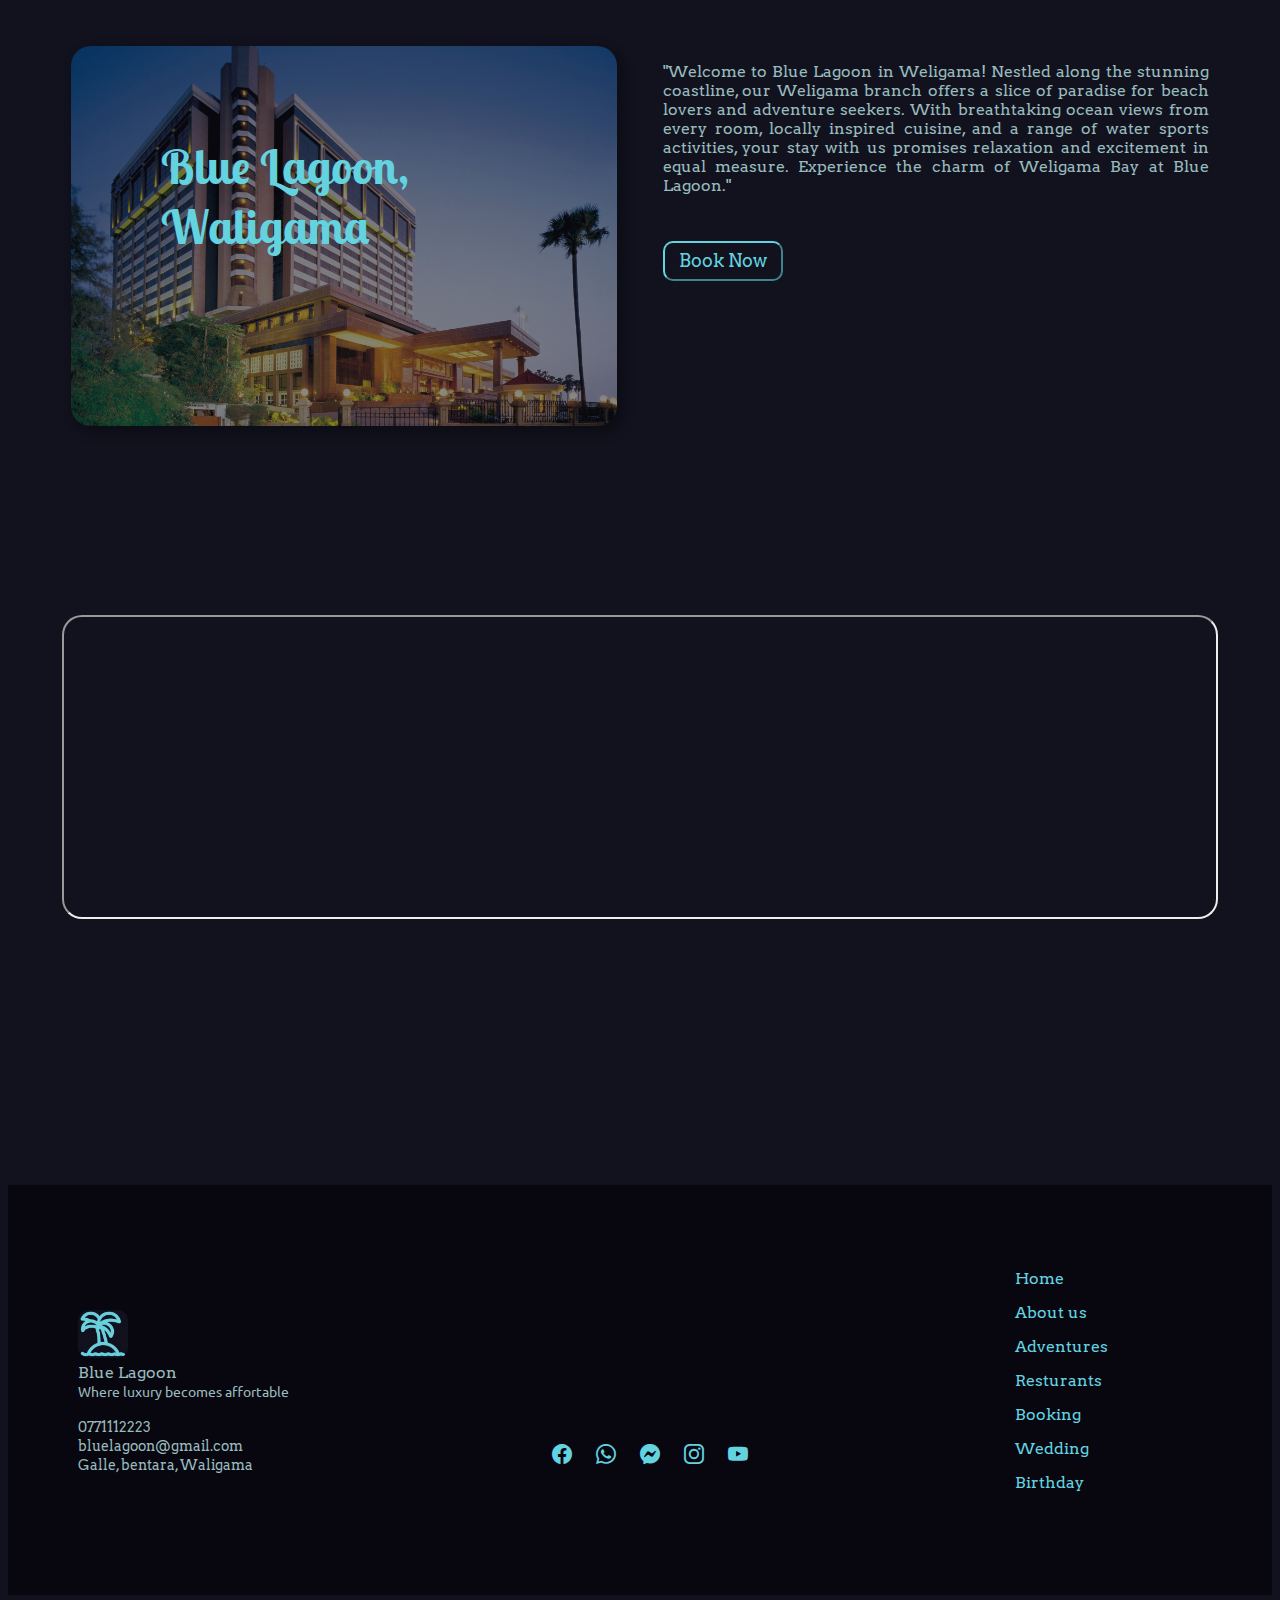
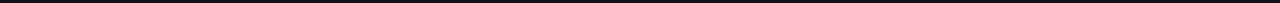
<file: branch.html>
<!DOCTYPE html>
<html lang="en">
  <head>
    <meta charset="UTF-8" />
    <meta name="viewport" content="width=device-width, initial-scale=1.0" />
    <title>Branches</title>
    <link rel="stylesheet" href="https://cdn.jsdelivr.net/npm/bootstrap-icons@1.10.5/font/bootstrap-icons.css">
    <link rel="stylesheet" href="branch.css" />
  </head>
  <body>
    <header>
      <div class="logo">
        <a href="index.html"><img src="images/logo-icon.jpg" class="logo-icon"></a>
      </div>

      <nav>
        <ul>
          <li><a href="index.html">Home</a></li>
          <li><a href="branch.html">Branches</a></li>
          <li><a href="adventure.html">Adventures</a></li>
          <li><a href="restuarent.html">Resturants</a></li>
          <li><a href="booking.html">Booking</a></li>
        </ul>
      </nav>
    </header>
    <section>
      <h1>Our Branches</h1>
      <h3>Galle Bantara Waligama</h3>
    </section>
    <section class="sec1">
      <div class="row">
        <div class="col50">
          <div class="imgBx">
            <h2>Blue Lagoon, Bentara</h2>
            <img src="images/hotel1.jpg" alt="image" />
          </div>
        </div>
        <div class="col50">
          <p>
            "Welcome to Blue Lagoon in Benthara! Surrounded by lush landscapes and serene waters, our Benthara
            branch is a haven of tranquility. Embrace nature's beauty in our spacious rooms, take leisurely
            strolls in our garden, and relish authentic local flavors at our restaurant. Whether you seek relaxation
            or adventure, Blue Lagoon in Benthara is your gateway to serenity."
          </p>
          <a href="booking.html"><button>Book Now</button></a>
          
        </div>
      </div>
    </section>
    <section class="sec2">
      <iframe
        src="https://www.google.com/maps/embed?pb=!1m18!1m12!1m3!1d251141.1419045387!2d-0.5103754241465143!3d51.28676020229949!2m3!1f0!2f0!3f0!3m2!1i1024!2i768!4f13.1!3m3!1m2!1s0x4876015db5472a8f%3A0xc2d2c1e9186b8c11!2sLondon%2C%20UK!5e0!3m2!1sen!2sus!4v1602741159814!5m2!1sen!2sus"
      ></iframe>
    </section>
    <section class="sec1">
      <div class="row">
        <div class="col50">
          <p>
            "Discover Blue Lagoon in Galle, where history meets modern comfort.
             Situated within the enchanting streets of the UNESCO-listed Galle Fort,
             our boutique hotel offers a unique blend of colonial charm and contemporary amenities.
             Immerse yourself in the vibrant culture, explore ancient architecture, and unwind in our elegantly 
             appointed rooms. Your Galle experience begins at Blue Lagoon."
          </p>
          <a href="booking.html"><button>Book Now</button></a>
        </div>

        <div class="col50">
          <div class="imgBx">
            <h2>Blue Lagoon, Galle</h2>
            <img src="images/hotel2.jpg" alt="image" />
          </div>
        </div>
      </div>
    </section>
    <section class="sec2">
      <iframe
        src="https://www.google.com/maps/embed?pb=!1m18!1m12!1m3!1d251141.1419045387!2d-0.5103754241465143!3d51.28676020229949!2m3!1f0!2f0!3f0!3m2!1i1024!2i768!4f13.1!3m3!1m2!1s0x4876015db5472a8f%3A0xc2d2c1e9186b8c11!2sLondon%2C%20UK!5e0!3m2!1sen!2sus!4v1602741159814!5m2!1sen!2sus"
      ></iframe>
    </section>

    <section class="sec1">
      <div class="row">
        <div class="col50">
          <div class="imgBx">
            <h2>Blue Lagoon, Waligama</h2>
            <img src="images/hotel1.jpg" alt="image" />
          </div>
        </div>
        <div class="col50">
          <p>
            "Welcome to Blue Lagoon in Weligama! Nestled along the stunning coastline, 
            our Weligama branch offers a slice of paradise for beach lovers and adventure seekers. 
            With breathtaking ocean views from every room, locally inspired cuisine, and a range 
            of water sports activities, your stay with us promises relaxation and excitement in 
            equal measure. Experience the charm of Weligama Bay at Blue Lagoon."
          </p>
          <a href="booking.html"><button>Book Now</button></a>
        </div>
      </div>
    </section>
    <section class="sec2">
      <iframe
        src="https://www.google.com/maps/embed?pb=!1m18!1m12!1m3!1d251141.1419045387!2d-0.5103754241465143!3d51.28676020229949!2m3!1f0!2f0!3f0!3m2!1i1024!2i768!4f13.1!3m3!1m2!1s0x4876015db5472a8f%3A0xc2d2c1e9186b8c11!2sLondon%2C%20UK!5e0!3m2!1sen!2sus!4v1602741159814!5m2!1sen!2sus"
      ></iframe>
    </section>

    <footer>
        <div class="footer-section">
          <img src="images/logo-icon.jpg" alt="" class="logo-icon" />
          <p class="name">
            Blue Lagoon <br />
            <span class="motto">Where luxury becomes affortable</span>
          </p>
          <p class="name">
            <span class="contact">0771112223</span> <br />
            <span class="contact">bluelagoon@gmail.com</span> <br />
            <span class="contact">Galle, bentara, Waligama</span> <br />
          </p>
        </div>
  
        <div class="footer-section center-icons">
          <ul class="icons">
              <li><a href="#"><i class="bi bi-facebook"></i></a></li>
              <li><a href="#"><i class="bi bi-whatsapp"></i></a></li>
              <li><a href="#"><i class="bi bi-messenger"></i></a></li>
              <li><a href="#"><i class="bi bi-instagram"></i></a></li>
              <li><a href="#"><i class="bi bi-youtube"></i></a></li>
            </ul>
        </div>
  
        <div class="footer-section links">
          <ul class="lists">
            <li><a href="index.html">Home</a></li>
          <li><a href="branch.html">About us</a></li>
          <li><a href="adventure.html">Adventures</a></li>
          <li><a href="restuarent.html">Resturants</a></li>
          <li><a href="booking.html">Booking</a></li>
          <li><a href="wedding.html">Wedding</a></li>
          <li><a href="birthday.html">Birthday</a></li>
            </ul>
        </div>
      </footer>

      <script type="text/javascript">
        window.addEventListener('scroll', function () {
          const header = document.querySelector('header');
          header.classList.toggle("sticky", window.scrollY > 0);
        });
      </script>
  </body>
</html>
</file>
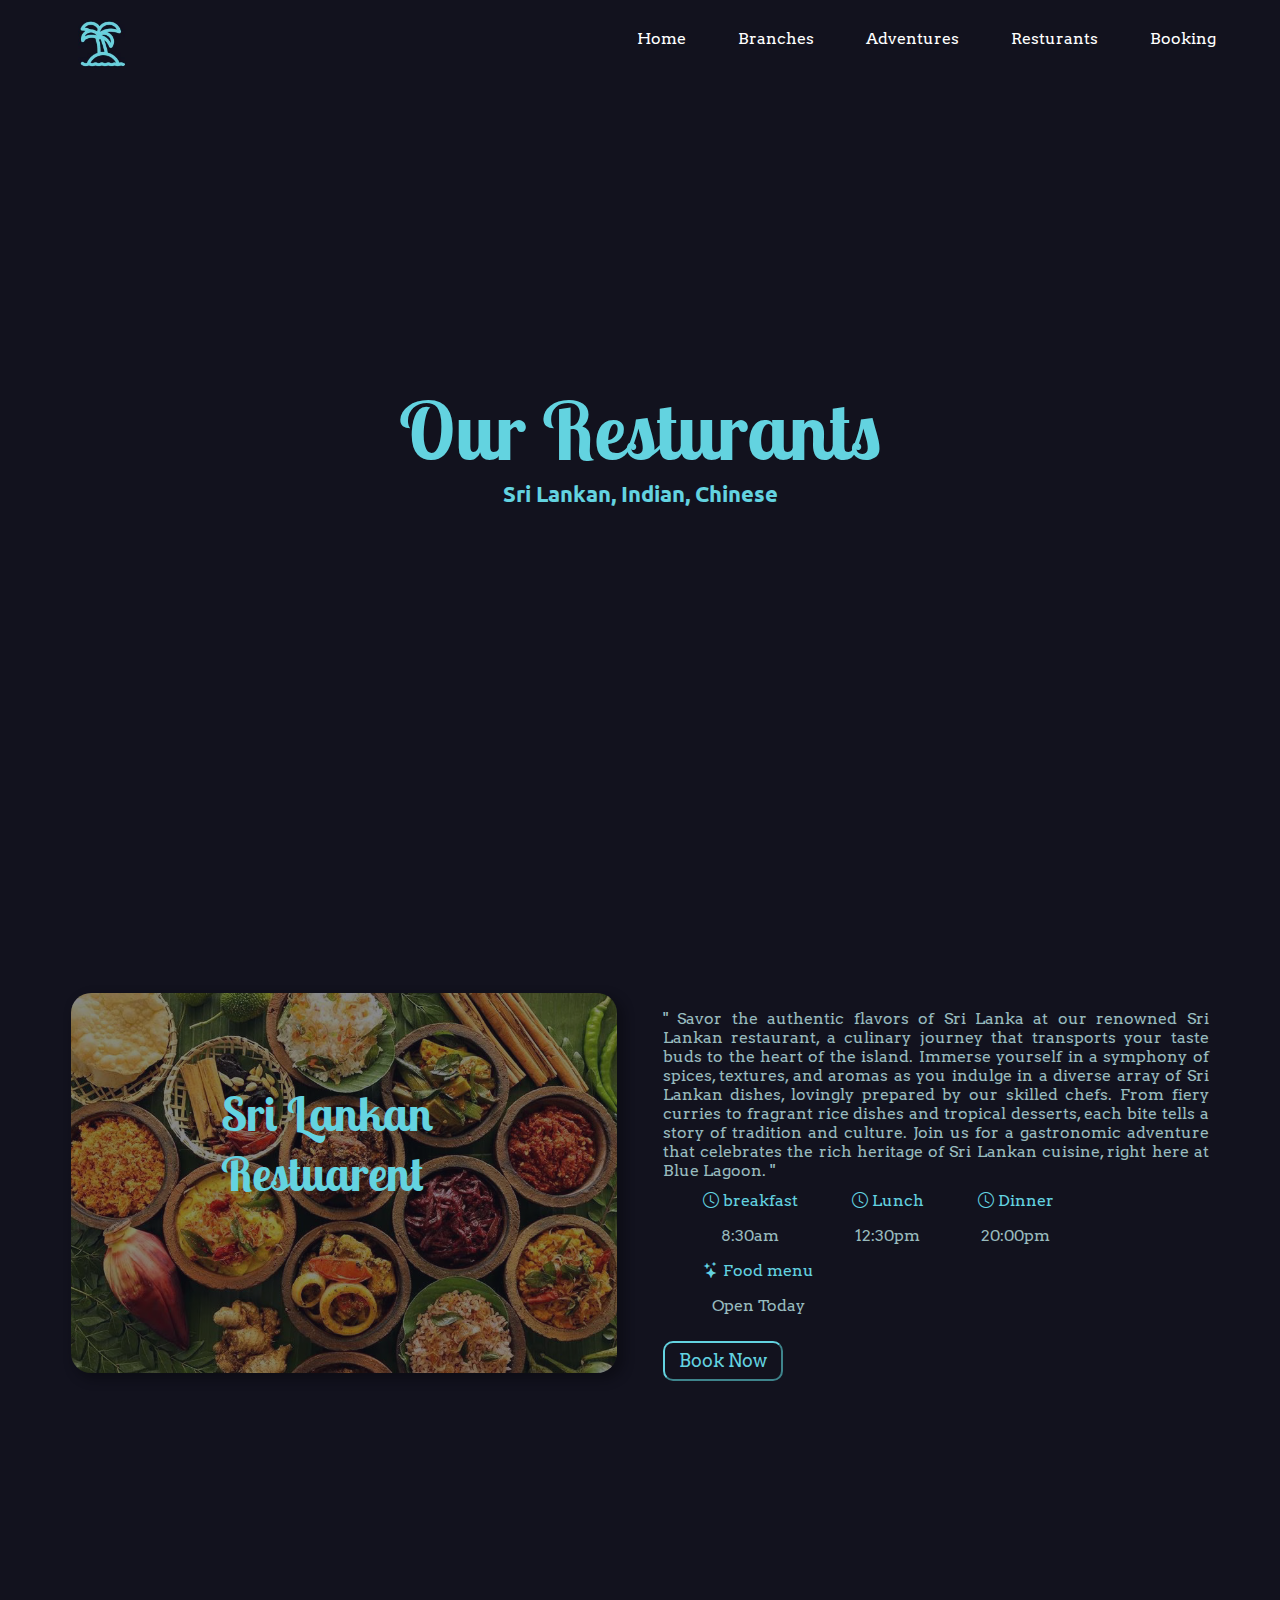
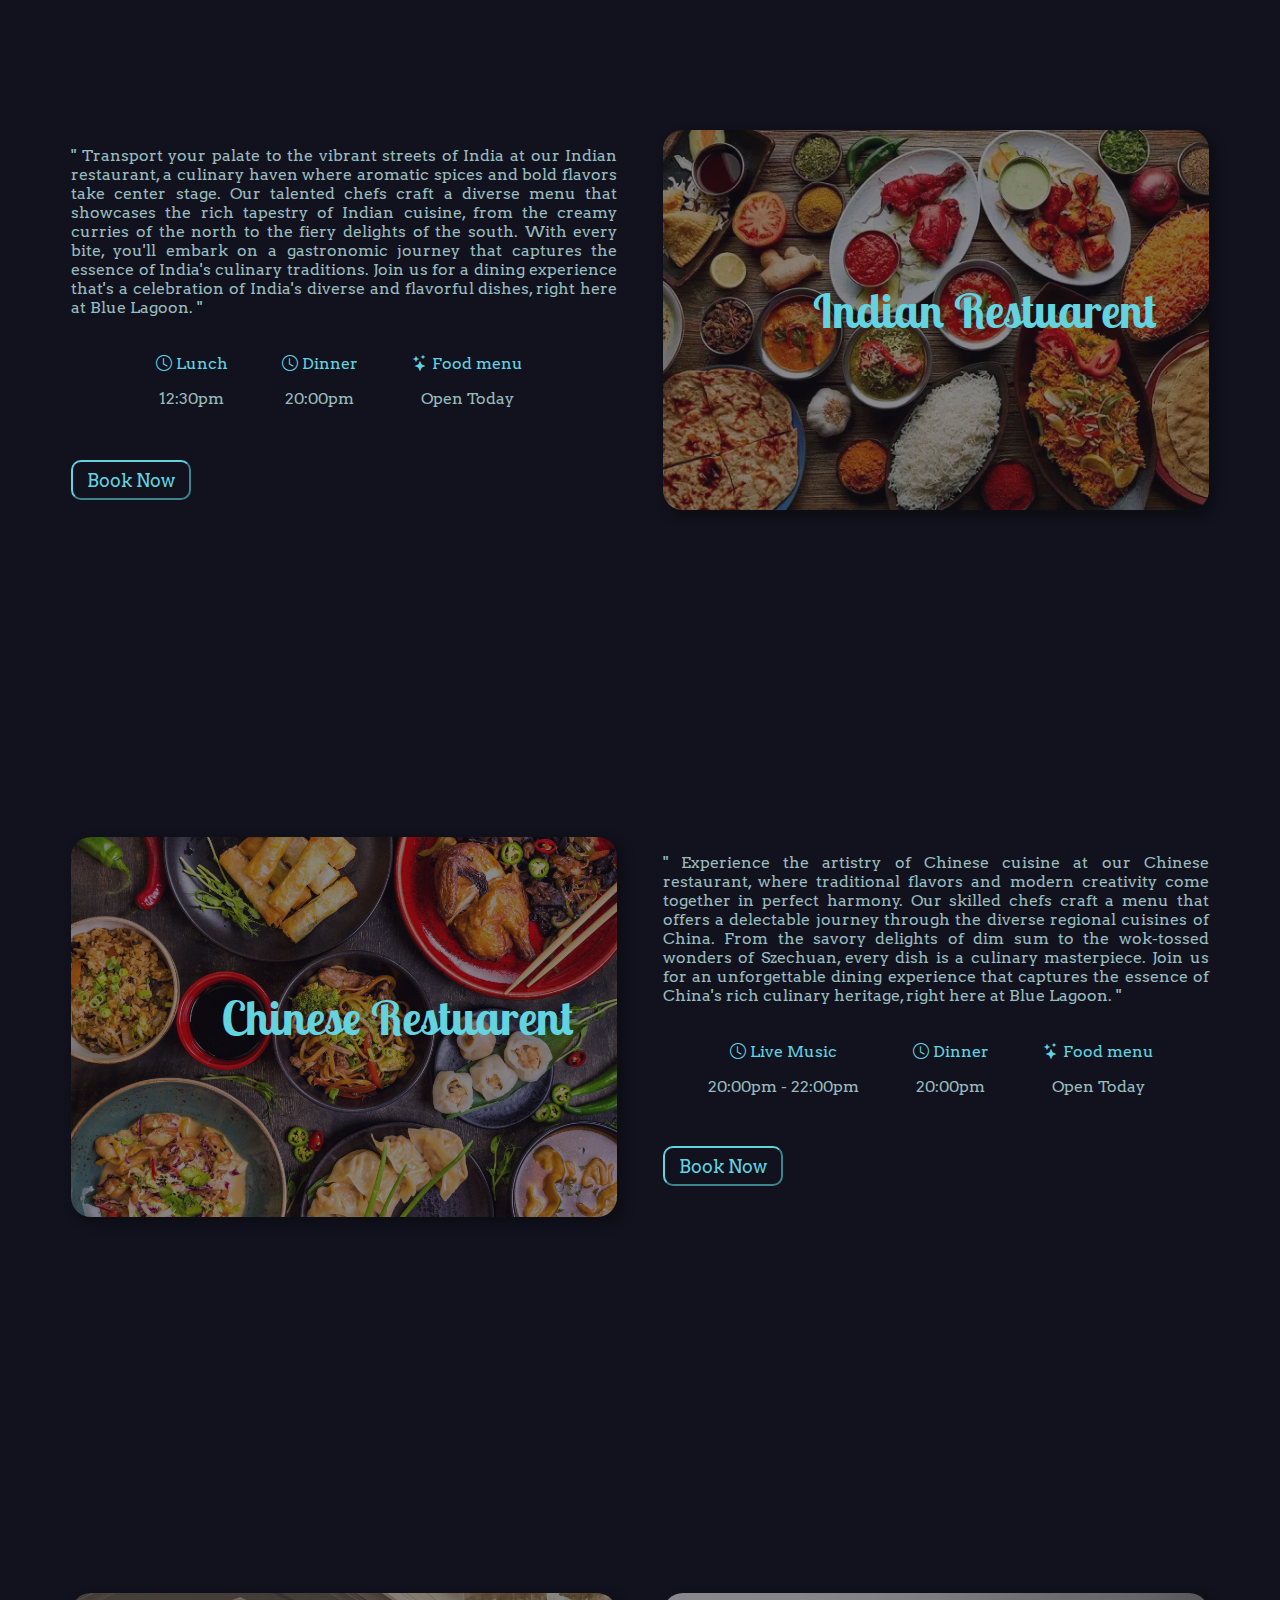
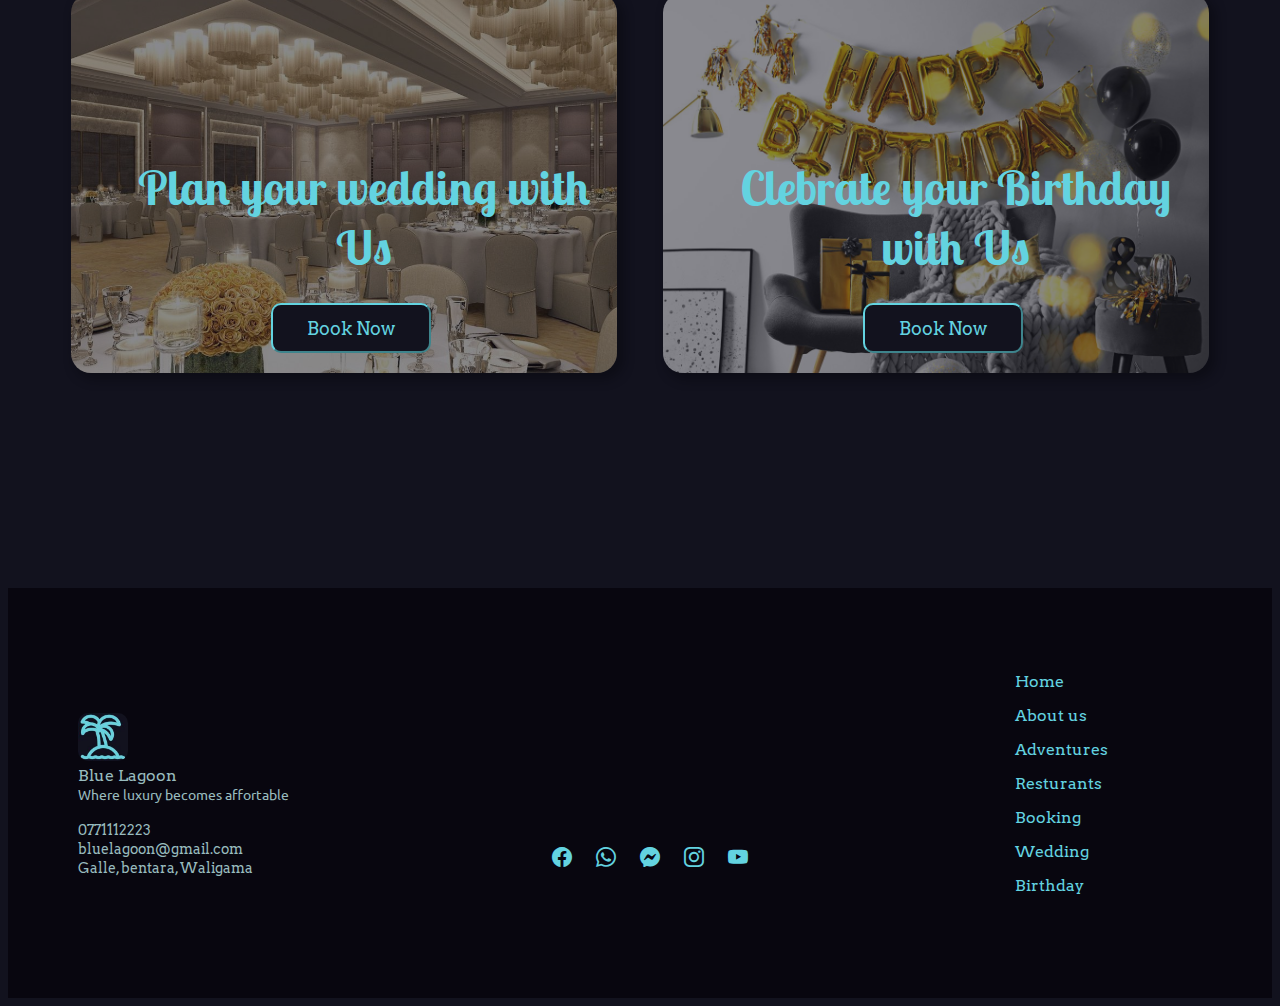
<file: restuarent.html>
<!DOCTYPE html>
<html lang="en">
  <head>
    <meta charset="UTF-8" />
    <meta name="viewport" content="width=device-width, initial-scale=1.0" />
    <title>Restuarent</title>
    <link
      rel="stylesheet"
      href="https://cdn.jsdelivr.net/npm/bootstrap-icons@1.10.5/font/bootstrap-icons.css"
    />
    <link rel="stylesheet" href="restuarent.css" />
  </head>
  <body>
    <header>
      <div class="logo">
        <a href="index.html"><img src="images/logo-icon.jpg" class="logo-icon"></a>
      </div>

      <nav>
        <ul>
          <li><a href="index.html">Home</a></li>
          <li><a href="branch.html">Branches</a></li>
          <li><a href="adventure.html">Adventures</a></li>
          <li><a href="restuarent.html">Resturants</a></li>
          <li><a href="booking.html">Booking</a></li>
        </ul>
      </nav>
    </header>
    <section>
      <h1>Our Resturants</h1>
      <h3>Sri Lankan, Indian, Chinese</h3>
    </section>
    <section class="sec1">
      <div class="row">
        <div class="col50">
          <div class="imgBx">
            <h2>Sri Lankan Restuarent</h2>
            <img src="images/srilankan.jpg" alt="image" />
          </div>
        </div>
        <div class="col50">
          <p class="description">
            " Savor the authentic flavors of Sri Lanka at our renowned Sri
            Lankan restaurant, a culinary journey that transports your taste
            buds to the heart of the island. Immerse yourself in a symphony of
            spices, textures, and aromas as you indulge in a diverse array of
            Sri Lankan dishes, lovingly prepared by our skilled chefs. From
            fiery curries to fragrant rice dishes and tropical desserts, each
            bite tells a story of tradition and culture. Join us for a
            gastronomic adventure that celebrates the rich heritage of Sri
            Lankan cuisine, right here at Blue Lagoon. "
          </p>
          <section class="menu-time sec2">
            <ul>
              <li>
                <p><i class="bi bi-clock"></i> breakfast</p>
                <p class="p1">8:30am</p>
              </li>
              <li>
                <p><i class="bi bi-clock"></i> Lunch</p>
                <p class="p1">12:30pm</p>
              </li>
              <li>
                <p><i class="bi bi-clock"></i> Dinner</p>
                <p class="p1">20:00pm</p>
              </li>
              <li>
                <a><i class="bi bi-stars"></i> Food menu</a>
                <p class="p1">Open Today</p>
              </li>
            </ul>
          </section>
          <a href="booking.html"><button>Book Now</button></a>
        </div>
      </div>
    </section>
    <section class="sec1">
      <div class="row">
        <div class="col50">
          <p class="description">
            " Transport your palate to the vibrant streets of India at our
            Indian restaurant, a culinary haven where aromatic spices and bold
            flavors take center stage. Our talented chefs craft a diverse menu
            that showcases the rich tapestry of Indian cuisine, from the creamy
            curries of the north to the fiery delights of the south. With every
            bite, you'll embark on a gastronomic journey that captures the
            essence of India's culinary traditions. Join us for a dining
            experience that's a celebration of India's diverse and flavorful
            dishes, right here at Blue Lagoon. "
          </p>
          <section class="menu-time sec2">
            <ul>
              <li>
                <p><i class="bi bi-clock"></i> Lunch</p>
                <p class="p1">12:30pm</p>
              </li>
              <li>
                <p><i class="bi bi-clock"></i> Dinner</p>
                <p class="p1">20:00pm</p>
              </li>
              <li>
                <a><i class="bi bi-stars"></i> Food menu</a>
                <p class="p1">Open Today</p>
              </li>
            </ul>
          </section>
          <a href="booking.html"><button>Book Now</button></a>
        </div>

        <div class="col50">
          <div class="imgBx">
            <h2>Indian Restuarent</h2>
            <img src="images/indian.webp" alt="image" />
          </div>
        </div>
      </div>
    </section>

    <section class="sec1">
      <div class="row">
        <div class="col50">
          <div class="imgBx">
            <h2>Chinese Restuarent</h2>
            <img src="images/chinese.jpg" alt="image" />
          </div>
        </div>
        <div class="col50">
          <p class="description">
            " Experience the artistry of Chinese cuisine at our Chinese
            restaurant, where traditional flavors and modern creativity come
            together in perfect harmony. Our skilled chefs craft a menu that
            offers a delectable journey through the diverse regional cuisines of
            China. From the savory delights of dim sum to the wok-tossed wonders
            of Szechuan, every dish is a culinary masterpiece. Join us for an
            unforgettable dining experience that captures the essence of China's
            rich culinary heritage, right here at Blue Lagoon. "
          </p>
          <section class="menu-time sec2">
            <ul>
              <li>
                <p><i class="bi bi-clock"></i> Live Music</p>
                <p class="p1">20:00pm - 22:00pm</p>
              </li>
              <li>
                <p><i class="bi bi-clock"></i> Dinner</p>
                <p class="p1">20:00pm</p>
              </li>
              <li>
                <a><i class="bi bi-stars"></i> Food menu</a>
                <p class="p1">Open Today</p>
              </li>
            </ul>
          </section>
          <a href="booking.html"><button>Book Now</button></a>
        </div>
      </div>
    </section>

    <section class="sec3">
      <div class="row">
        <div class="col50 cont">
          <div class="imgBx">
            <h4>Plan your wedding with Us</h4>
            <a href="wedding.html"><button class="btn">Book Now</button></a>
            <img src="images/wedding.jpg" alt="image" class="images" />
          </div>
        </div>
        <div class="col50 cont">
          <div class="imgBx">
            <h4>Clebrate your Birthday with Us</h4>
            <a href="birthday.html"><button class="btn">Book Now</button></a>
            <img src="images/birthday4.jpg" alt="image" class="images" />
          </div>
        </div>
      </div>
    </section>

    <footer>
      <div class="footer-section">
        <img src="images/logo-icon.jpg" alt="" class="logo-icon" />
        <p class="name">
          Blue Lagoon <br />
          <span class="motto">Where luxury becomes affortable</span>
        </p>
        <p class="name">
          <span class="contact">0771112223</span> <br />
          <span class="contact">bluelagoon@gmail.com</span> <br />
          <span class="contact">Galle, bentara, Waligama</span> <br />
        </p>
      </div>

      <div class="footer-section center-icons">
        <ul class="icons">
          <li>
            <a href="#"><i class="bi bi-facebook"></i></a>
          </li>
          <li>
            <a href="#"><i class="bi bi-whatsapp"></i></a>
          </li>
          <li>
            <a href="#"><i class="bi bi-messenger"></i></a>
          </li>
          <li>
            <a href="#"><i class="bi bi-instagram"></i></a>
          </li>
          <li>
            <a href="#"><i class="bi bi-youtube"></i></a>
          </li>
        </ul>
      </div>

      <div class="footer-section links">
        <ul class="lists">
          <li><a href="index.html">Home</a></li>
          <li><a href="branch.html">About us</a></li>
          <li><a href="adventure.html">Adventures</a></li>
          <li><a href="restuarent.html">Resturants</a></li>
          <li><a href="booking.html">Booking</a></li>
          <li><a href="wedding.html">Wedding</a></li>
          <li><a href="birthday.html">Birthday</a></li>
        </ul>
      </div>
    </footer>

    <script type="text/javascript">
      window.addEventListener('scroll', function () {
        const header = document.querySelector('header');
        header.classList.toggle("sticky", window.scrollY > 0);
      });
    </script>
  </body>
</html>
</file>
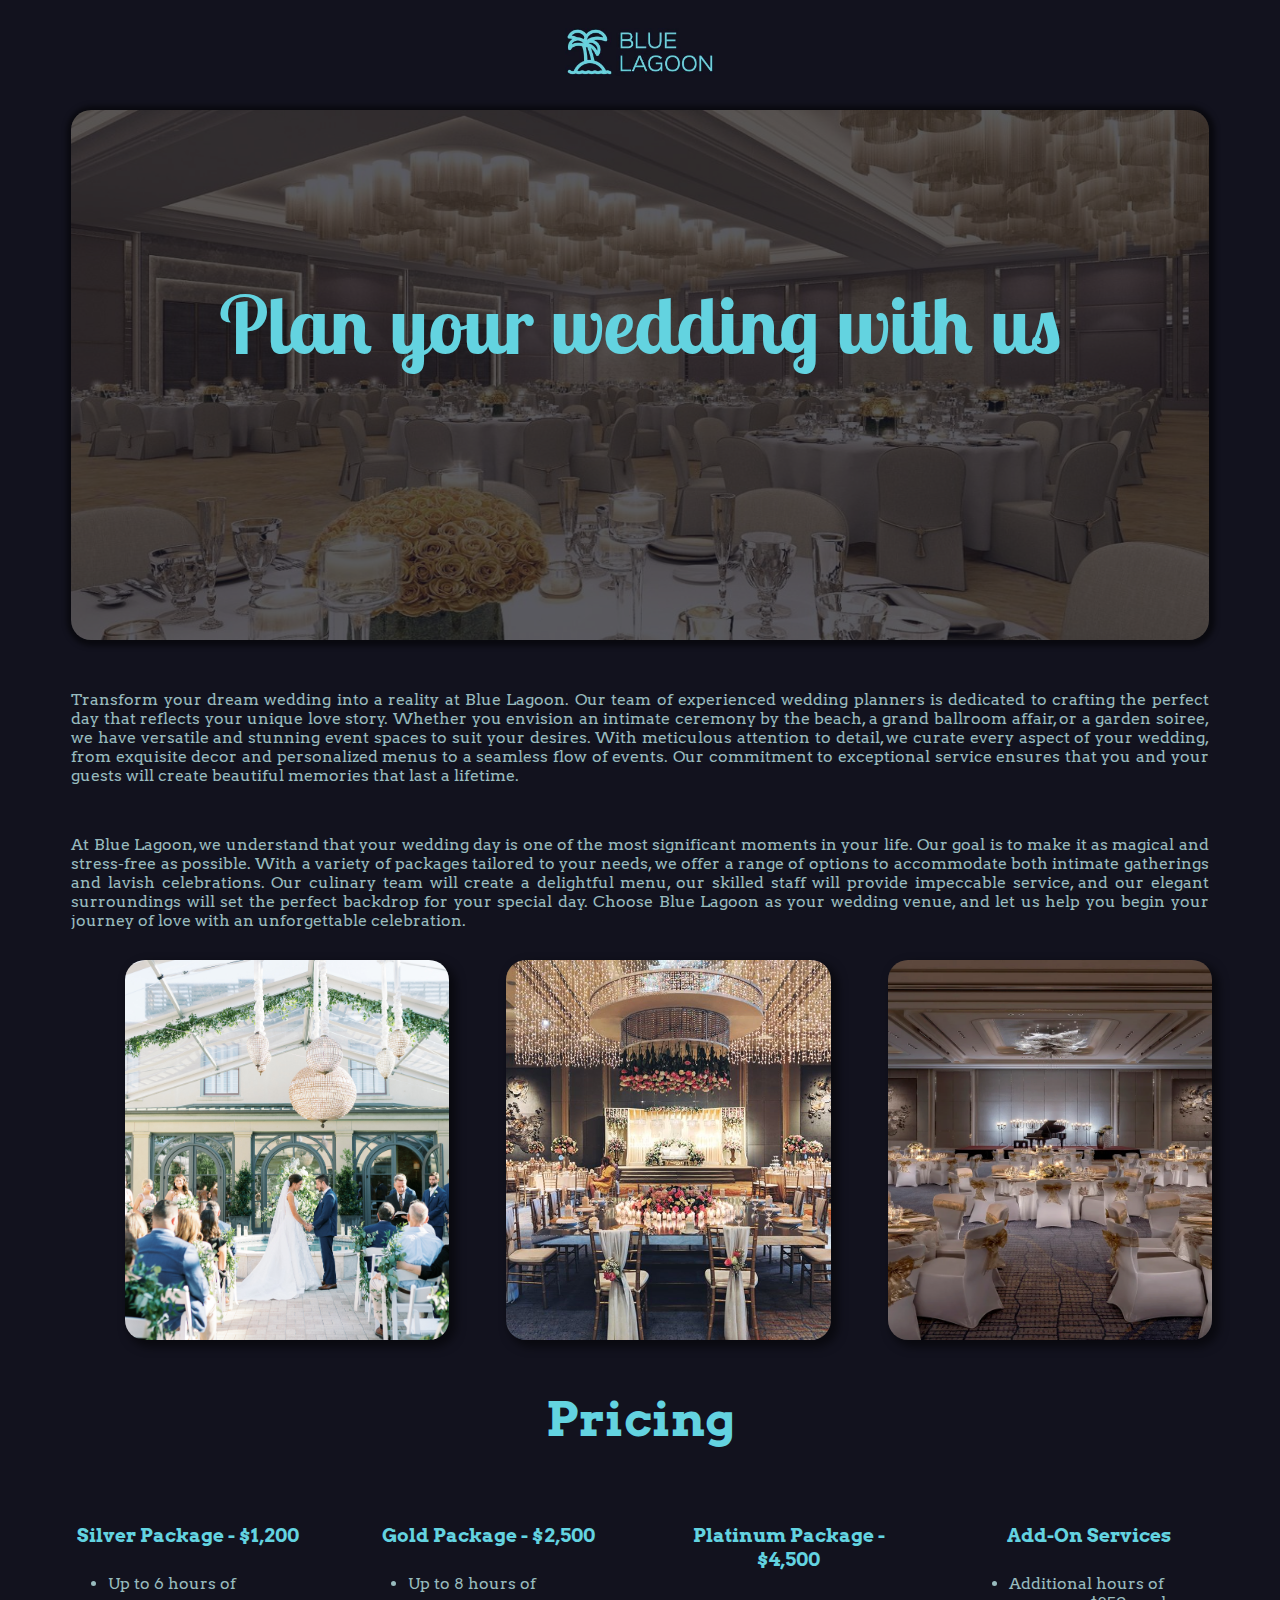
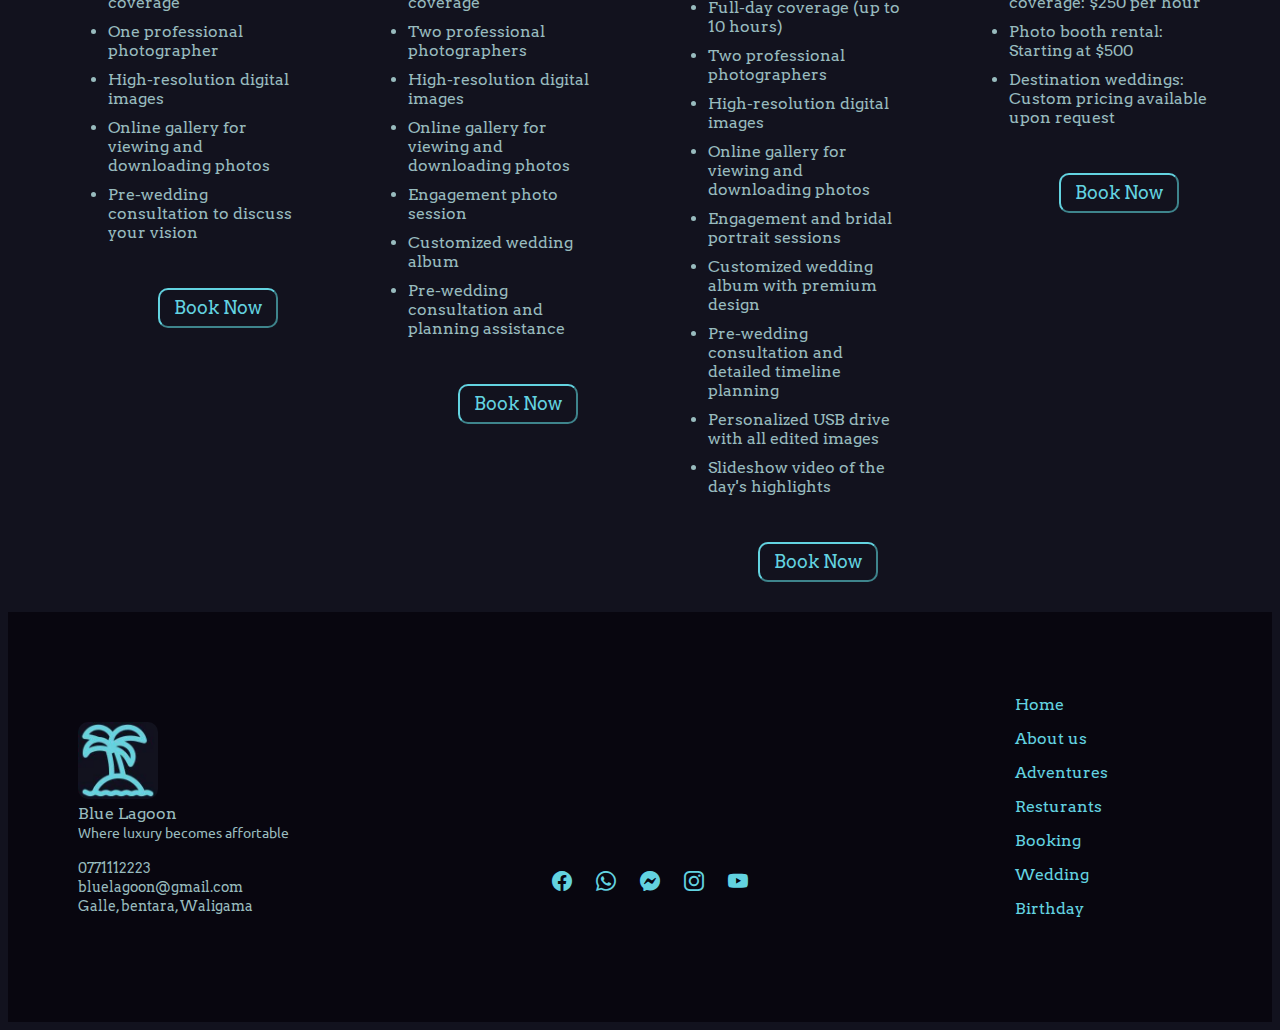
<file: wedding.html>
<!DOCTYPE html>
<html lang="en">
  <head>
    <meta charset="UTF-8" />
    <meta name="viewport" content="width=device-width, initial-scale=1.0" />
    <title>Wedding</title>
    <link
      rel="stylesheet"
      href="https://cdn.jsdelivr.net/npm/bootstrap-icons@1.10.5/font/bootstrap-icons.css"
    />
    <link rel="stylesheet" href="wedding.css" />
  </head>
  <body>
    <header>
      <a href="index.html"><img src="images/logo2.jpg" class="logo" /></a>
    </header>

    <section class="container">
      <h1>Plan your wedding with us</h1>
      <img src="images/wedding.jpg" alt="wedding" class="wedding-img" />
    </section>

    <p class="description">
      Transform your dream wedding into a reality at Blue Lagoon. Our team of experienced wedding planners 
      is dedicated to crafting the perfect day that reflects your unique love story. Whether you envision 
      an intimate ceremony by the beach, a grand ballroom affair, or a garden soiree, we have versatile and 
      stunning event spaces to suit your desires. With meticulous attention to detail, we curate every aspect 
      of your wedding, from exquisite decor and personalized menus to a seamless flow of events. Our commitment 
      to exceptional service ensures that you and your guests will create beautiful memories that last a lifetime.
    </p>
    <p class="description">
      At Blue Lagoon, we understand that your wedding day is one of the most significant moments in your life. 
      Our goal is to make it as magical and stress-free as possible. With a variety of packages tailored to your 
      needs, we offer a range of options to accommodate both intimate gatherings and lavish celebrations. Our 
      culinary team will create a delightful menu, our skilled staff will provide impeccable service, and our 
      elegant surroundings will set the perfect backdrop for your special day. Choose Blue Lagoon as your 
      wedding venue, and let us help you begin your journey of love with an unforgettable celebration.
    </p>

    <section class="sec1">
      <div class="row">
        <div class="col50">
          <div class="imgBx">
            <img src="images/wedding1.jpg" alt="image" />
          </div>
        </div>
        <div class="col50">
            <div class="imgBx">
              <img src="images/wedding2.jpg" alt="image" />
            </div>
          </div>
          <div class="col50">
            <div class="imgBx">
              <img src="images/wedding3.webp" alt="image" />
            </div>
          </div>
      </div>
    </section>

    <h2 class="price">Pricing</h2>
    <section class="sec2">
        <div class="row">
            <div class="col50">
                <h4>Silver Package - $1,200</h4>
                <ul class="points">
                    <li>Up to 6 hours of coverage</li>
                    <li>One professional photographer</li>
                    <li>High-resolution digital images</li>
                    <li>Online gallery for viewing and downloading photos</li>
                    <li>Pre-wedding consultation to discuss your vision</li>
                </ul>
                <a href="booking.html"><button>Book Now</button></a>
              </div>
              <div class="col50">
                <h4>Gold Package - $2,500</h4>
                <ul class="points">
                    <li>Up to 8 hours of coverage</li>
                    <li>Two professional photographers</li>
                    <li>High-resolution digital images</li>
                    <li>Online gallery for viewing and downloading photos</li>
                    <li>Engagement photo session</li>
                    <li>Customized wedding album</li>
                    <li>Pre-wedding consultation and planning assistance</li>
                </ul>
                <a href="booking.html"><button>Book Now</button></a>
              </div>
              <div class="col50">
                <h4>Platinum Package - $4,500</h4>
                <ul class="points">
                    <li>Full-day coverage (up to 10 hours)</li>
                    <li>Two professional photographers</li>
                    <li>High-resolution digital images</li>
                    <li>Online gallery for viewing and downloading photos</li>
                    <li>Engagement and bridal portrait sessions</li>
                    <li>Customized wedding album with premium design</li>
                    <li>Pre-wedding consultation and detailed timeline planning</li>
                    <li>Personalized USB drive with all edited images</li>
                    <li>Slideshow video of the day's highlights</li>
                </ul>
                    
                <a href="booking.html"><button>Book Now</button></a>
              </div>
              <div class="col50">
                <h4>Add-On Services</h4>
                <ul class="points">
                    <li>Additional hours of coverage: $250 per hour</li>
                    <li>Photo booth rental: Starting at $500</li>
                    <li>Destination weddings: Custom pricing available upon request</li>
                </ul>
                
                <a href="booking.html"><button>Book Now</button></a>
              </div>
        </div>
      </section>

    <footer>
      <div class="footer-section">
        <img src="images/logo-icon.jpg" alt="" class="logo-icon" />
        <p class="names">
          Blue Lagoon <br />
          <span class="motto">Where luxury becomes affortable</span>
        </p>
        <p class="names">
          <span class="contact">0771112223</span> <br />
          <span class="contact">bluelagoon@gmail.com</span> <br />
          <span class="contact">Galle, bentara, Waligama</span> <br />
        </p>
      </div>

      <div class="footer-section center-icons">
        <ul class="icons">
          <li>
            <a href="#"><i class="bi bi-facebook"></i></a>
          </li>
          <li>
            <a href="#"><i class="bi bi-whatsapp"></i></a>
          </li>
          <li>
            <a href="#"><i class="bi bi-messenger"></i></a>
          </li>
          <li>
            <a href="#"><i class="bi bi-instagram"></i></a>
          </li>
          <li>
            <a href="#"><i class="bi bi-youtube"></i></a>
          </li>
        </ul>
      </div>

      <div class="footer-section links">
        <ul class="lists">
          <li><a href="index.html">Home</a></li>
          <li><a href="branch.html">About us</a></li>
          <li><a href="adventure.html">Adventures</a></li>
          <li><a href="restuarent.html">Resturants</a></li>
          <li><a href="booking.html">Booking</a></li>
          <li><a href="wedding.html">Wedding</a></li>
          <li><a href="birthday.html">Birthday</a></li>
        </ul>
      </div>
    </footer>

    <script type="text/javascript">
      window.addEventListener('scroll', function () {
        const header = document.querySelector('header');
        header.classList.toggle("sticky", window.scrollY > 0);
      });
    </script>
  </body>
</html>
</file>
<file: adventure.css>
@import url('https://fonts.googleapis.com/css2?family=Arvo&family=Lobster+Two&family=Ubuntu:wght@300&display=swap');

body{
    background-color: #12121e;
    font-family: 'Arvo', serif;
    scroll-behavior: smooth;
    /* font-family: 'Arvo', serif;
    font-family: 'Lobster Two', cursive;
    font-family: 'Ubuntu', sans-serif; */
    /*font color- #63d3e0 */
}

.logo{
    flex-wrap: wrap;
    position: absolute;
    top: -10px;
}

img.logo-icon{
    width: 50px;
}

nav {
    flex-wrap: wrap;
    margin-top: 15px;
    overflow: hidden;
    display: flex;
    justify-content: end;
    align-items: end;
    margin-right: 20px;

}


nav ul {
    list-style-type: none;
    margin: 0;
    padding: 0;
    
}

nav li {
    float: left;
    margin-right: 20px;
}

nav li a {
    display: block;
    color: white;
    text-align: center;
    padding: 14px 16px;
    text-decoration: none;
    transition: background-color 0.3s ease;
    border-radius: 10px;

}

nav li a:hover {
    color: #12121e;
    background-color: #63d3e0;
    border-radius: 10px;
}

header.sticky {
    position: fixed;
    top: 0;
    left: 0;
    width: 100%;
    z-index: 100;
    padding: 10px 0;
    background-color: #12121e; 
    box-shadow: 0 5px 20px rgba(0, 0, 0, 0.5);
}

section {
    height: 95vh;
    display: flex;
    justify-content: center;
    align-items: center; /* Align items vertically */
    flex-direction: column; /* Stack items vertically */
}

h1{
    font-size: 5rem;
    color: #63d3e0;
    font-family: 'Lobster Two', cursive;
    margin-bottom: 0px;

}

h3{
    margin-top: 0px;
    margin-bottom: 100px;
    font-size: 1.4rem;
    color: #63d3e0;
    font-family: 'Ubuntu', sans-serif;;
}
h2{
    position: absolute;
    z-index: 1;
    font-size: 3rem;
    left: 200px;
    bottom: 130px;
    font-family: 'Lobster Two', cursive;
    color: #63d3e0;
}

.row{
    position: relative;
    width: 90%;
    display: flex;
    justify-content: space-between;
    flex-wrap: wrap;
}

.row .col50{
    position: relative;
    width: 48%;
    margin-bottom: 20px; /* Add some spacing between columns */
}

p{
    text-align: justify;
    color: #98bbbe;
}

.row .col50 .imgBx{
    position: relative;
    width: 100%;
    min-height: 380px;
}
.row .col50 .imgBx img{
    border-radius: 20px;
    box-shadow: 5px 5px 10px 2px rgba(0, 0, 0, 0.5);
    position: absolute;
    top: 0;
    left: 0;
    width: 100%;
    height: 100%;
    object-fit: cover;
    transition: 0.3s ease;
    opacity: 0.5;
}
.row .col50 .imgBx img:hover{
    width: 103%;
    height: 103%;
    box-shadow: 5px 5px 10px 2px rgba(0, 0, 0, 0.8);
}

button{
    margin-top: 30px;
    border-radius: 10px;
    width: 120px;
    height: 40px;
    font-size: 18px;
    border-color: #63d3e0;
    color: #63d3e0;
    background-color: #12121e;
    font-family: 'Arvo', serif;
    transition: 0.3s ease;
}

button:hover{
    background-color: #63d3e0;
    color: #12121e;
}

.sec1{
    margin-top: 100px;
    height: 25vh;
}


iframe{
    position: absolute;
    width: 90%;
    height: 300px;
    border-radius: 20px;
    flex-wrap: wrap;

}


/* footer */
footer{
    padding-bottom: 50px;
    background-color: #08060f;
    height: 40vh;
    display: flex;
    justify-content: space-between;
    align-items: center;
}

.footer-section {
    margin-top: 40px;
    flex: 1;
}

.logo-icon{
    width: 80px;
    border-radius: 10px;
    margin-top: 30px;
    margin-left: 70px;
}
.name{
    text-align: justify;
    color: #98bbbe;
    margin-left: 70px;
    margin-top: 1px;
}

.motto{
    font-size: 14px;
    font-family: 'Ubuntu', sans-serif;;
}

.contact{
    font-size: 14px;
}

.lists{
    list-style: none;
}

.center-icons {
    text-align: center;
    margin-top: 180px;

}

.icons li{
    display: inline;
    margin-right: 20px;
    font-size: 20px;
}

.icons li a{
    color: #63d3e0;
}

.icons li a:hover{
    transition: 0.3s ease;
    color: white;
}

.links{
    display: flex;
    justify-content: center
}

.lists {
    list-style: none;
    padding: 0;
}
.lists li {
    margin: 5px 0;
    margin-bottom: 15px;
}

.lists a {
    text-decoration: none;
    color: #63d3e0;
}

.lists a:hover {

    color: white;
}


@media screen and (max-width: 855px) {
    /* Add your responsive styles here for smaller screens */
    h3{
        margin-top: 0px;
    }
    
    .logo{
        position: relative;
        display: flex;
        align-items: center;
        justify-content: center;
        margin-right: 50px;
    }

    nav ul {
        flex-direction: column;
    }
    
    nav li {
        margin-bottom: 10px;
    }
    
    nav li:last-child {
        margin-bottom: 0;
    }
    
    h2{
        left: 30px;
    }

    button{
        margin-bottom: 30px;
    }
}

@media screen and (max-width: 558px) {

    .sec1{
        height: 200px;
    }
    h3{
        margin-top: 0px;
    }
    
    .row .col50 {
        width: 100%; /* Make the column take full width */
    }

    .row .col50 .imgBx img {
        width: 100%; /* Make the image take full width */
        height: auto; /* Maintain aspect ratio */
    }

    .row .col50 .imgBx img:hover{
        transition: 0.3s ease;
        width: 100%;
        height: auto;;
        box-shadow: 5px 5px 10px 2px rgba(0, 0, 0, 0.8);
    }

    p {
        text-align: center; /* Center text below the image */
    }.row{
        display: flex;
        justify-content: center;
        flex-direction: row;
        flex-direction: column;
        width: 100%;
    }

    .row .col50{
        
        width: 100%;
    }
    
    h2{
        left: 30px;
    }

    .sec2{
        position: relative;
        margin-top: 200px;
    
    }
    .sec2 iframe{

        margin-bottom: 100px;
    }
    .center-icons {
        text-align: center;
        margin-top: 0px;
    
    }
    .icons li{
        display: block;
        margin-top: 20px;
        font-size: 25px;
    }
    .name{
        margin-left: 10px;
        margin-top: 1px;
    }
}

@media screen and (max-width: 376px) {

    
    h1{
        text-align: center;
        font-size: 3.4rem;
    }

    h3{
        font-size: 0.9rem;
        margin-top: 0px;
        margin-bottom: 200px;
    }

    h2{
        top: 0px;
    }
    .logo-icon{
        margin-left: 50px;
        width: 50px;
    }

    .icons li{
        font-size: 16px;
        margin-right: 20px;
    }
    .name{
        font-size: 12px;
    }
    .motto{
        font-size: 11px;
    }

    .contact{
        font-size: 12px;
    }

    .lists{
        font-size: 12px;
    }
    .sec2{
        position: relative;
        margin-top:250px;
    }

    .sec2 iframe{
        margin-bottom: 120px;
    }

    p{
        margin-top: 50px;
    }

    .map1{
        position: absolute;
        top: 0;
    }

}
</file>
<file: adventurebook.css>
@import url('https://fonts.googleapis.com/css2?family=Arvo&family=Lobster+Two&family=Ubuntu:wght@300&display=swap');

body{
    background-color: #12121e;
    font-family: 'Arvo', serif;
    scroll-behavior: smooth;
    /* font-family: 'Arvo', serif;
    font-family: 'Lobster Two', cursive;
    font-family: 'Ubuntu', sans-serif; */
    /*font color- #63d3e0 */
}

header{
    margin-top: 40px;
    display: flex;
    justify-content: center;
    align-items: center;
    color: #63d3e0;
    flex-wrap: wrap;
}

header.sticky {
    position: fixed;
    top: -40px;
    left: 0;
    width: 100%;
    z-index: 100;
    padding: 10px 0;
    background-color: #12121e; 
    box-shadow: 0 5px 20px rgba(0, 0, 0, 0.5);
}

section{
    margin-left: 5%;
    cursor: pointer;
}

img{
    width: 100px;
}

a{
    text-decoration: none;
}

.book{
    color: #98bbbe;
    transition: 0.3 ease;
}

.book:hover{
    color: #63d3e0;
}

.container{
    margin-left: 5%;
    margin-top: 30px;
    background-color: #12121e;
    width: 90%;
    border-radius: 20px;
    box-shadow: 1px 1px 5px 5px rgba(0, 0, 0, 0.5);
    margin-bottom: 20px;
}

.container:hover{
    box-shadow: 1px 1px 5px 5px rgba(0, 0, 0, 0.2);
}

h2{
    color: #63d3e0;
    font-size: 2rem;
    text-align: center;
    padding-top: 20px;
    margin-bottom: 40px;
}
h3{
    color: #98bbbe;
    margin-left: 10%;
    margin-top: 20px;
}

.date-picker-container{
    margin-top: 20px;
    display: flex;
            align-items: center;
            justify-content: center;
            flex-wrap: wrap;
            margin-left: 12%;
}

.date-picker {
    background-color: #12121e;
    color: #63d3e0;
    font-family: inherit;
    width: 200px;
    height: 30px;
    font-size: 16px;
    border-radius: 5px;
    border-color: #98bbbe;
    margin-right: 100px;
    margin-bottom: 20px;

}

.label {
    color: #98bbbe;
    margin-right: 5px;
}

.date-picker-container select{
    border-color: #98bbbe;
    margin-right: 50px;
    background-color: #12121e;
    color: #63d3e0;
    width: 220px;
    height: 40px;
    font-size: 16px;
    border-radius: 5px;
    margin-bottom: 50px;
}

.date-picker-container select option{
    color: #98bbbe;
}

.name{
    margin-bottom: 48px;
    background-color: #12121e;
    color: #98bbbe;
    border-color: #98bbbe;
    font-size: 16px;
    height: 40px;
    width: 230px;
    margin-right: 50px;
    border-radius: 5px;
}

textarea{
    border-radius: 5px;
    background-color: #12121e;
    color: #98bbbe;
    font-size: 16px;
    font-family: inherit;
    border-color: #98bbbe;
    margin-bottom: 40px;
    height: 100px;
    width: 650px;
}

.radio-container {
    display: flex;
    margin-bottom: 20px;

}

.radio-label {
    display: flex;
    align-items: center;
    margin-right: 20px;
    color: #98bbbe;
}

.radio-input {
    margin-right: 10px;
}

.promocode{
    margin-bottom: 20px;
    width: 200px;
    height: 40px;
    font-family: inherit;
    font-size: 16px;
    background-color: #12121e;
    color: #98bbbe;
    border-radius: 5px;
    border-color: #98bbbe;
    margin-left: 50px;
}
.exp-card{
    margin-top: 20px;
}

.exp-date{
    flex-wrap: wrap;
    width: 100px;
    height: 40px;
    font-family: inherit;
    font-size: 16px;
    background-color: #12121e;
    color: #98bbbe;
    border-radius: 5px;
    border-color: #98bbbe;
    margin-left: 50px;
}

button{
    background-color: #12121e;
    color: #63d3e0;
    border-color: #63d3e0;
    font-size: 16px;
    font-family: inherit;
    border-radius: 5px;
    width: 120px;
    height: 40px;
    margin-top: 20px;
    margin-bottom: 20px;
    transition: 0.3s ease;

}
button:hover{
    background-color: #63d3e0;
    color: #12121e;
}

p{
    text-align: justify;
    color: #98bbbe;
}


/* footer */
footer{
    padding-bottom: 50px;
    background-color: #08060f;
    height: 40vh;
    display: flex;
    justify-content: space-between;
    align-items: center;
}

.footer-section {
    margin-top: 40px;
    flex: 1;
}

.logo-icon{
    width: 80px;
    border-radius: 10px;
    margin-top: 30px;
    margin-left: 70px;
}
.names{
    text-align: justify;
    color: #98bbbe;
    margin-left: 70px;
    margin-top: 1px;
}

.motto{
    font-size: 14px;
    font-family: 'Ubuntu', sans-serif;;
}

.contact{
    font-size: 14px;
}

.lists{
    list-style: none;
}

.center-icons {
    text-align: center;
    margin-top: 180px;

}

.icons li{
    display: inline;
    margin-right: 20px;
    font-size: 20px;
}

.icons li a{
    color: #63d3e0;
}

.icons li a:hover{
    transition: 0.3s ease;
    color: white;
}

.links{
    display: flex;
    justify-content: center
}

.lists {
    list-style: none;
    padding: 0;
}
.lists li {
    margin: 5px 0;
    margin-bottom: 15px;
}

.lists a {
    text-decoration: none;
    color: #63d3e0;
}

.lists a:hover {

    color: white;
}



@media screen and (max-width: 855px) {
    /* Add your responsive styles here for smaller screens */
    h2{
        bottom: 200px;
    }
    nav ul {
        flex-direction: column;
    }
    
    nav li {
        margin-bottom: 10px;
    }
    
    nav li:last-child {
        margin-bottom: 0;
    }
    
    button{
        left: 10px;
    }

    textarea{
        height: 100px;
        width: 400px;
    }
}

@media screen and (max-width: 558px) {

    .container{
        box-shadow: none;
    }
    .container:hover{
        box-shadow: none;
    }

    textarea{
        width: 250px;
        height: 150px;
    }
    .image{
        width: 300px;

    }
    h2{
        font-size: 18px;
        bottom: 200px;
    }
    
    .sec1{
        height: 700px;
    }

    .row .col50 {
        width: 100%; /* Make the column take full width */
    }

    .row .col50 .imgBx img {
        width: 100%; /* Make the image take full width */
        height: auto; /* Maintain aspect ratio */
    }

    .row .col50 .imgBx img:hover{
        transition: 0.3s ease;
        width: 100%;
        height: auto;;
        box-shadow: 5px 5px 10px 2px rgba(0, 0, 0, 0.8);
    }

    p {
        text-align: center; /* Center text below the image */
    }.row{
        display: flex;
        justify-content: center;
        flex-direction: row;
        flex-direction: column;
        width: 100%;
    }

    .row .col50{
        
        width: 100%;
    }
    
    h2{
        left: 30px;
    }

    .sec2{
        position: relative;
        margin-top: 200px;
    
    }
    .sec2 iframe{

        margin-bottom: 100px;
    }
    .center-icons {
        text-align: center;
        margin-top: 0px;
    
    }
    .icons li{
        display: block;
        margin-top: 20px;
        font-size: 25px;
    }
    .names{
        margin-left: 10px;
        margin-top: 1px;
    }

    button{
        bottom: 90px;
    }
}

@media screen and (max-width: 376px) {
    h1{
        text-align: center;
        margin-bottom: 30px;
        font-size: 2rem;
    }

    h3{
        top: 50px;
        font-size: 1.5rem;
        bottom: 250px;
    }

    h2{
        text-align: center;
        top: 0px;
    }
    .logo-icon{
        margin-left: 50px;
        width: 50px;
    }

    .icons li{
        font-size: 16px;
        margin-right: 20px;
    }
    .names{
        font-size: 12px;
    }
    .motto{
        font-size: 11px;
    }

    .contact{
        font-size: 12px;
    }

    .lists{
        font-size: 12px;
    }
    .sec1{
        height: 900px;
    }
    .sec2{
        position: relative;
        margin-top:250px;
    }


    p{
        margin-top: 50px;
    }

}
</file>
<file: birthday.css>
@import url('https://fonts.googleapis.com/css2?family=Arvo&family=Lobster+Two&family=Ubuntu:wght@300&display=swap');

body{
    background-color: #12121e;
    font-family: 'Arvo', serif;
    scroll-behavior: smooth;
    /* font-family: 'Arvo', serif;
    font-family: 'Lobster Two', cursive;
    font-family: 'Ubuntu', sans-serif; */
    /*font color- #63d3e0 */
    
}

header{
    display: flex;
    justify-content: center;
    align-items: center;
}

header.sticky {
    position: fixed;
    top: 0;
    left: 0;
    width: 100%;
    z-index: 100;
    padding: 10px 0;
    background-color: #12121e; 
    box-shadow: 0 5px 20px rgba(0, 0, 0, 0.5);
}

.logo{
    margin-top: 20px;
    width: 150px;
    cursor: pointer;
} 

.container{
    margin-left: 5%;
    margin-top: 30px;
    background-color: #12121e;
    width: 90%;
    height: 530px;
    border-radius: 20px;
    box-shadow: 1px 1px 5px 5px rgba(0, 0, 0, 0.5);
    margin-bottom: 20px;
}

.container:hover{
    transition: 0.3s ease;
    box-shadow: 1px 1px 5px 5px rgba(0, 0, 0, 0.2);
}

.wedding-img{
    opacity: 0.3;
    width: 100%;
    height: 100%;
    border-radius: 20px;
}

h1{
    font-family: 'Lobster Two', cursive;
    z-index: 1;
    font-size: 5rem;
    position: absolute;
    color: #63d3e0;
    left: 10%;
    top: 220px;
    text-align: center;
    width: 80%;
}

h3{
    font-family: inherit;
    z-index: 1;
    font-size: 1.4rem;
    position: absolute;
    color: #63d3e0;
    left: 370px;
    top: 370px;
}

.description{
    color: #98bbbe;
    width: 90%;
    margin-left: 5%;
    margin-top: 50px;
    margin-bottom: 30px;
    text-align: justify;
}

.row{
    position: relative;
    width: 95%;
    display: flex;
    justify-content: space-between;
    flex-wrap: wrap;
    margin-bottom: 30px;
}

.row .col50{
    position: relative;
    flex: 1;
    margin-left: 5%;

}

p{
    text-align: justify;
    color: #98bbbe;
}

.row .col50 .imgBx{
    position: relative;
    width: 100%;
    min-height: 380px;
}
.row .col50 .imgBx img{
    border-radius: 20px;
    box-shadow: 5px 5px 10px 2px rgba(0, 0, 0, 0.5);
    position: absolute;
    top: 0;
    left: 0;
    width: 100%;
    height: 100%;
    object-fit: cover;
    transition: 0.3s ease;
}
.row .col50 .imgBx img:hover{
    width: 103%;
    height: 103%;
    box-shadow: 5px 5px 10px 2px rgba(0, 0, 0, 0.8);
}

.sec1{
    margin-left: 60px;
}

h2{
    color: #63d3e0;
    text-align: center;
    font-size: 3rem;
    margin-top: 50px;
    margin-bottom: 50px;
}

h4{
    text-align: center;
    color: #63d3e0;
    text-align: center;
    font-size: 1.2rem;
}

.points{
    color: #98bbbe;
}

.points li{
    margin-bottom: 10px;
}


button{
    margin-top: 30px;
    margin-left: 30px;
    border-radius: 10px;
    width: 120px;
    height: 40px;
    font-size: 18px;
    border-color: #63d3e0;
    color: #63d3e0;
    background-color: #12121e;
    font-family: 'Arvo', serif;
    transition: 0.3s ease;
}

button:hover{
    background-color: #63d3e0;
    color: #12121e;
}

/* footer */
footer{
    padding-bottom: 50px;
    background-color: #08060f;
    height: 40vh;
    display: flex;
    justify-content: space-between;
    align-items: center;
}

.footer-section {
    margin-top: 40px;
    flex: 1;
}

.logo-icon{
    width: 80px;
    border-radius: 10px;
    margin-top: 30px;
    margin-left: 70px;
}
.names{
    text-align: justify;
    color: #98bbbe;
    margin-left: 70px;
    margin-top: 1px;
}

.motto{
    font-size: 14px;
    font-family: 'Ubuntu', sans-serif;;
}

.contact{
    font-size: 14px;
}

.lists{
    list-style: none;
}

.center-icons {
    text-align: center;
    margin-top: 180px;

}

.icons li{
    display: inline;
    margin-right: 20px;
    font-size: 20px;
}

.icons li a{
    color: #63d3e0;
}

.icons li a:hover{
    transition: 0.3s ease;
    color: white;
}

.links{
    display: flex;
    justify-content: center
}

.lists {
    list-style: none;
    padding: 0;
}
.lists li {
    margin: 5px 0;
    margin-bottom: 15px;
}

.lists a {
    text-decoration: none;
    color: #63d3e0;
}

.lists a:hover {

    color: white;
}


@media screen and (max-width: 855px) {
    /* Add your responsive styles here for smaller screens */
    .container{
        height: 600px;
    }
    h2{
        bottom: 200px;
    }
    nav ul {
        flex-direction: column;
    }
    
    nav li {
        margin-bottom: 10px;
    }
    
    nav li:last-child {
        margin-bottom: 0;
    }
    
    h3{
        left: 10px;
        font-size: 2.5rem;
    }
    button{
        left: 10px;
    }
}

@media screen and (max-width: 558px) {


    .image{
        width: 300px;

    }
    h2{
        font-size: 18px;
        bottom: 200px;
    }
    
    .sec1{
        height: 950px;
    }

    .row .col50 {
        width: 100%;
         /* Make the column take full width */
    }

    .row .col50 .imgBx img {
        width: 87%; /* Make the image take full width */
        height: auto; /* Maintain aspect ratio */
    }

    .row .col50 .imgBx img:hover{
        width: 87%;
        height: auto;;
        box-shadow: 5px 5px 10px 2px rgba(0, 0, 0, 0.8);
    }

    p {
        text-align: center; /* Center text below the image */
    }.row{
        display: flex;
        justify-content: center;
        flex-direction: row;
        flex-direction: column;
        width: 100%;
    }

    .row .col50{
        
        width: 87%;
    }
    .price{
        font-size: 2rem;
    }
    h2{
        left: 30px;
    }

    .sec2{
        position: relative;
        margin-top: 200px;
    
    }
    .sec2 iframe{

        margin-bottom: 100px;
    }
    .center-icons {
        text-align: center;
        margin-top: 0px;
    
    }
    .icons li{
        display: block;
        margin-top: 20px;
        font-size: 25px;
    }
    .names{
        margin-left: 10px;
        margin-top: 1px;
    }

    button{
        bottom: 90px;
    }
}

@media screen and (max-width: 382px) {
    h1{
        text-align: center;
        margin-bottom: 30px;
        font-size: 2rem;
    }
    .container{
        height: 350px;
    }

    .wedding-img{
        height: 350px;
    }

    h3{
        top: 50px;
        font-size: 1.5rem;
        bottom: 250px;
    }

    h2{
        text-align: center;
        top: 0px;
    }
    .logo-icon{
        margin-left: 50px;
        width: 50px;
    }

    .icons li{
        font-size: 16px;
        margin-right: 20px;
    }
    .names{
        font-size: 12px;
    }
    .motto{
        font-size: 11px;
    }

    .contact{
        font-size: 12px;
    }

    .lists{
        font-size: 12px;
    }
    .sec1{
        height: 900px;
    }
    .sec2{
        position: relative;
        margin-top:250px;
    }


    p{
        margin-top: 50px;
    }

}
</file>
<file: booking.css>
@import url('https://fonts.googleapis.com/css2?family=Arvo&family=Lobster+Two&family=Ubuntu:wght@300&display=swap');

body{
    background-color: #12121e;
    font-family: 'Arvo', serif;
    scroll-behavior: smooth;
    /* font-family: 'Arvo', serif;
    font-family: 'Lobster Two', cursive;
    font-family: 'Ubuntu', sans-serif; */
    /*font color- #63d3e0 */
}

header{
    margin-top: 40px;
    display: flex;
    justify-content: center;
    align-items: center;
    color: #63d3e0;
    flex-wrap: wrap;
}

header.sticky {
    position: fixed;
    top: -40px;
    left: 0;
    width: 100%;
    z-index: 100;
    padding: 10px 0;
    background-color: #12121e; 
    box-shadow: 0 5px 20px rgba(0, 0, 0, 0.5);
}

section{
    margin-left: 5%;
    cursor: pointer;
}

img{
    width: 100px;
}

a{
    text-decoration: none;
}

.adv{
    color: #98bbbe;
    transition: 0.3 ease;
}

.adv:hover{
    color: #63d3e0;
}

.container{
    margin-left: 5%;
    margin-top: 30px;
    background-color: #12121e;
    width: 90%;
    border-radius: 20px;
    box-shadow: 1px 1px 5px 5px rgba(0, 0, 0, 0.5);
    margin-bottom: 20px;
}

.container:hover{
    box-shadow: 1px 1px 5px 5px rgba(0, 0, 0, 0.2);
}

h2{
    color: #63d3e0;
    font-size: 2rem;
    text-align: center;
    padding-top: 20px;
    margin-bottom: 40px;
}
h3{
    color: #98bbbe;
    margin-left: 10%;
    margin-top: 20px;
}

.date-picker-container{
    margin-top: 20px;
    display: flex;
            align-items: center;
            justify-content: center;
            flex-wrap: wrap;
            margin-left: 12%;
}

.date-picker {
    background-color: #12121e;
    color: #63d3e0;
    font-family: inherit;
    width: 200px;
    height: 30px;
    font-size: 16px;
    border-radius: 5px;
    border-color: #98bbbe;
    margin-right: 100px;
    margin-bottom: 20px;
}

.label {
    color: #98bbbe;
    margin-right: 5px;
}

.date-picker-container select{
    border-color: #98bbbe;
    margin-right: 50px;
    background-color: #12121e;
    color: #63d3e0;
    width: 220px;
    height: 40px;
    font-size: 16px;
    border-radius: 5px;
    margin-bottom: 50px;
}

.date-picker-container select option{
    color: #98bbbe;
}

.name{
    margin-bottom: 48px;
    background-color: #12121e;
    color: #98bbbe;
    border-color: #98bbbe;
    font-size: 16px;
    height: 40px;
    width: 220px;
    margin-right: 50px;
    border-radius: 5px;
}

textarea{
    border-radius: 5px;
    background-color: #12121e;
    color: #98bbbe;
    font-size: 16px;
    font-family: inherit;
    border-color: #98bbbe;
    margin-bottom: 40px;
    height: 100px;
    width: 650px;

}

.radio-container {
    display: flex;
    margin-bottom: 20px;
}

.radio-label {
    display: flex;
    align-items: center;
    margin-right: 20px;
    color: #98bbbe;
}

.radio-input {
    margin-right: 10px;
}

.promocode{
    margin-bottom: 20px;
    width: 200px;
    height: 40px;
    font-family: inherit;
    font-size: 16px;
    background-color: #12121e;
    color: #98bbbe;
    border-radius: 5px;
    border-color: #98bbbe;
    margin-left: 50px;
}
.exp-card{
    margin-top: 20px;
}

.exp-date{
    flex-wrap: wrap;
    width: 100px;
    height: 40px;
    font-family: inherit;
    font-size: 16px;
    background-color: #12121e;
    color: #98bbbe;
    border-radius: 5px;
    border-color: #98bbbe;
    margin-left: 50px;
}

button{
    background-color: #12121e;
    color: #63d3e0;
    border-color: #63d3e0;
    font-size: 16px;
    font-family: inherit;
    border-radius: 5px;
    width: 120px;
    height: 40px;
    margin-top: 20px;
    margin-bottom: 20px;
    transition: 0.3s ease;
}

button:hover{
    background-color: #63d3e0;
    color: #12121e;
}

p{
    text-align: justify;
    color: #98bbbe;
}


/* footer */
footer{
    padding-bottom: 50px;
    background-color: #08060f;
    height: 40vh;
    display: flex;
    justify-content: space-between;
    align-items: center;
}

.footer-section {
    margin-top: 40px;
    flex: 1;
}

.logo-icon{
    width: 80px;
    border-radius: 10px;
    margin-top: 30px;
    margin-left: 70px;
}
.names{
    text-align: justify;
    color: #98bbbe;
    margin-left: 70px;
    margin-top: 1px;
}

.motto{
    font-size: 14px;
    font-family: 'Ubuntu', sans-serif;;
}

.contact{
    font-size: 14px;
}

.lists{
    list-style: none;
}

.center-icons {
    text-align: center;
    margin-top: 180px;

}

.icons li{
    display: inline;
    margin-right: 20px;
    font-size: 20px;
}

.icons li a{
    color: #63d3e0;
}

.icons li a:hover{
    transition: 0.3s ease;
    color: white;
}

.links{
    display: flex;
    justify-content: center
}

.lists {
    list-style: none;
    padding: 0;
}
.lists li {
    margin: 5px 0;
    margin-bottom: 15px;
}

.lists a {
    text-decoration: none;
    color: #63d3e0;
}

.lists a:hover {

    color: white;
}



@media screen and (max-width: 855px) {
    /* Add your responsive styles here for smaller screens */
    h2{
        bottom: 200px;
    }
    nav ul {
        flex-direction: column;
    }
    
    nav li {
        margin-bottom: 10px;
    }
    
    nav li:last-child {
        margin-bottom: 0;
    }
    
    button{
        left: 10px;
    }

    textarea{
        height: 100px;
        width: 400px;
    }
}

@media screen and (max-width: 558px) {

    .container{
        box-shadow: none;
    }
    .container:hover{
        box-shadow: none;
    }

    textarea{
        width: 250px;
        height: 150px;
    }
    .image{
        width: 300px;

    }
    h2{
        font-size: 18px;
        bottom: 200px;
    }
    
    .sec1{
        height: 700px;
    }

    .row .col50 {
        width: 100%; /* Make the column take full width */
    }

    .row .col50 .imgBx img {
        width: 100%; /* Make the image take full width */
        height: auto; /* Maintain aspect ratio */
    }

    .row .col50 .imgBx img:hover{
        transition: 0.3s ease;
        width: 100%;
        height: auto;;
        box-shadow: 5px 5px 10px 2px rgba(0, 0, 0, 0.8);
    }

    p {
        text-align: center; /* Center text below the image */
    }.row{
        display: flex;
        justify-content: center;
        flex-direction: row;
        flex-direction: column;
        width: 100%;
    }

    .row .col50{
        
        width: 100%;
    }
    
    h2{
        left: 30px;
    }

    .sec2{
        position: relative;
        margin-top: 200px;
    
    }
    .sec2 iframe{

        margin-bottom: 100px;
    }
    .center-icons {
        text-align: center;
        margin-top: 0px;
    
    }
    .icons li{
        display: block;
        margin-top: 20px;
        font-size: 25px;
    }
    .names{
        margin-left: 10px;
        margin-top: 1px;
    }

    button{
        bottom: 90px;
    }
}

@media screen and (max-width: 376px) {
    h1{
        text-align: center;
        margin-bottom: 30px;
        font-size: 2rem;
    }

    h3{
        top: 50px;
        font-size: 1.5rem;
        bottom: 250px;
    }

    h2{
        text-align: center;
        top: 0px;
    }
    .logo-icon{
        margin-left: 50px;
        width: 50px;
    }

    .icons li{
        font-size: 16px;
        margin-right: 20px;
    }
    .names{
        font-size: 12px;
    }
    .motto{
        font-size: 11px;
    }

    .contact{
        font-size: 12px;
    }

    .lists{
        font-size: 12px;
    }
    .sec1{
        height: 900px;
    }
    .sec2{
        position: relative;
        margin-top:250px;
    }


    p{
        margin-top: 50px;
    }

}
</file>
<file: branch.css>
@import url('https://fonts.googleapis.com/css2?family=Arvo&family=Lobster+Two&family=Ubuntu:wght@300&display=swap');

body{
    background-color: #12121e;
    font-family: 'Arvo', serif;
    scroll-behavior: smooth;
    /* font-family: 'Arvo', serif;
    font-family: 'Lobster Two', cursive;
    font-family: 'Ubuntu', sans-serif; */
    /*font color- #63d3e0 */
}

.logo{
    flex-wrap: wrap;
    position: absolute;
    top: -10px;
}

img.logo-icon{
    width: 50px;
}

nav {
    flex-wrap: wrap;
    margin-top: 15px;
    overflow: hidden;
    display: flex;
    justify-content: end;
    align-items: end;
    margin-right: 20px;

}


nav ul {
    list-style-type: none;
    margin: 0;
    padding: 0;
    
}

nav li {
    float: left;
    margin-right: 20px;
}

nav li a {
    display: block;
    color: white;
    text-align: center;
    padding: 14px 16px;
    text-decoration: none;
    transition: background-color 0.3s ease;
    border-radius: 10px;

}

nav li a:hover {
    color: #12121e;
    background-color: #63d3e0;
    border-radius: 10px;
}

header.sticky {
    position: fixed;
    top: 0;
    left: 0;
    width: 100%;
    z-index: 100;
    padding: 10px 0;
    background-color: #12121e; 
    box-shadow: 0 5px 20px rgba(0, 0, 0, 0.5);
}

section {
    height: 93vh;
    display: flex;
    justify-content: center;
    align-items: center; /* Align items vertically */
    flex-direction: column; /* Stack items vertically */
}

h1{
    font-size: 5rem;
    color: #63d3e0;
    font-family: 'Lobster Two', cursive;
    margin-bottom: 0px;
}

h3{
    margin-top: 0px;
    margin-bottom: 100px;
    font-size: 1.4rem;
    color: #63d3e0;
    font-family: 'Ubuntu', sans-serif;;
}

h2{
    position: absolute;
    z-index: 1;
    font-size: 3rem;
    left: 90px;
    bottom: 130px;
    font-family: 'Lobster Two', cursive;
    color: #63d3e0;
}

.row{
    position: relative;
    width: 90%;
    display: flex;
    justify-content: space-between;
}

.row .col50{
    position: relative;
    width: 48%;
}

p{
    text-align: justify;
    color: #98bbbe;
}

.row .col50 .imgBx{
    position: relative;
    width: 100%;
    min-height: 380px;
}
.row .col50 .imgBx img{
    border-radius: 20px;
    box-shadow: 5px 5px 10px 2px rgba(0, 0, 0, 0.5);
    position: absolute;
    top: 0;
    left: 0;
    width: 100%;
    height: 100%;
    object-fit: cover;
    transition: 0.3s ease;
    opacity: 0.5;
}
.row .col50 .imgBx img:hover{
    width: 103%;
    height: 103%;
    box-shadow: 5px 5px 10px 2px rgba(0, 0, 0, 0.8);
}

button{
    margin-top: 30px;
    border-radius: 10px;
    width: 120px;
    height: 40px;
    font-size: 18px;
    border-color: #63d3e0;
    color: #63d3e0;
    background-color: #12121e;
    font-family: 'Arvo', serif;
    transition: 0.3s ease;
}

button:hover{
    background-color: #63d3e0;
    color: #12121e;
}

.sec1{
    margin-top: 100px;
    height: 25vh;
}


iframe{
    position: absolute;
    width: 90%;
    height: 300px;
    border-radius: 20px;
}


/* footer */
footer{
    padding-bottom: 50px;
    background-color: #08060f;
    height: 40vh;
    display: flex;
    justify-content: space-between;
    align-items: center;
}

.footer-section {
    margin-top: 40px;
    flex: 1;
}

.logo-icon{
    width: 80px;
    border-radius: 10px;
    margin-top: 30px;
    margin-left: 70px;
}
.name{
    text-align: justify;
    color: #98bbbe;
    margin-left: 70px;
    margin-top: 1px;
}

.motto{
    font-size: 14px;
    font-family: 'Ubuntu', sans-serif;;
}

.contact{
    font-size: 14px;
}

.lists{
    list-style: none;
}

.center-icons {
    text-align: center;
    margin-top: 180px;

}

.icons li{
    display: inline;
    margin-right: 20px;
    font-size: 20px;
}

.icons li a{
    color: #63d3e0;
}

.icons li a:hover{
    transition: 0.3s ease;
    color: white;
}

.links{
    display: flex;
    justify-content: center
}

.lists {
    list-style: none;
    padding: 0;
}
.lists li {
    margin: 5px 0;
    margin-bottom: 15px;
}

.lists a {
    text-decoration: none;
    color: #63d3e0;
}

.lists a:hover {

    color: white;
}



@media screen and (max-width: 855px) {
    /* Add your responsive styles here for smaller screens */
    h3{
        margin-top: 0px;
    }

    .logo{
        position: relative;
        display: flex;
        align-items: center;
        justify-content: center;
        margin-right: 50px;
    }

    nav ul {
        flex-direction: column;
    }
    
    nav li {
        margin-bottom: 10px;
    }
    
    nav li:last-child {
        margin-bottom: 0;
    }
    
    h2{
        left: 30px;
    }
}

@media screen and (max-width: 558px) {


    h1{
        text-align: center;

    }
    h3{
        margin-top: 0px;

    }
    
    .row .col50 {
        width: 100%; /* Make the column take full width */
    }

    .row .col50 .imgBx img {
        width: 100%; /* Make the image take full width */
        height: auto; /* Maintain aspect ratio */
    }

    .row .col50 .imgBx img:hover{
        transition: 0.3s ease;
        width: 100%;
        height: auto;;
        box-shadow: 5px 5px 10px 2px rgba(0, 0, 0, 0.8);
    }

    p {
        text-align: center; /* Center text below the image */
    }.row{
        display: flex;
        justify-content: center;
        flex-direction: row;
        flex-direction: column;
        width: 100%;
    }

    .row .col50{
        
        width: 100%;
    }
    
    h2{
        left: 30px;
    }

    .sec2{
        position: relative;
        margin-top: 200px;
    
    }
    .sec2 iframe{

        margin-bottom: 100px;
    }
    .center-icons {
        text-align: center;
        margin-top: 0px;
    
    }
    .icons li{
        display: block;
        margin-top: 20px;
        font-size: 25px;
    }
    .name{
        margin-left: 10px;
        margin-top: 1px;
    }
    button{
        margin-bottom: 20px;
    }
}

@media screen and (max-width: 376px) {

    .sec1{
        margin-top: 120px;
    }
    h1{
        text-align: center;
        font-size: 3.4rem;
    }

    h3{
        font-size: 0.9rem;
        margin-top: 0px;
    }

    h2{
        top: 0px;
    }
    .logo-icon{
        margin-left: 50px;
        width: 50px;
    }

    .icons li{
        font-size: 16px;
        margin-right: 20px;
    }
    .name{
        font-size: 12px;
    }
    .motto{
        font-size: 11px;
    }

    .contact{
        font-size: 12px;
    }

    .lists{
        font-size: 12px;
    }
    .sec2{
        position: relative;
        margin-top:250px;
    }

    .sec2 iframe{
        margin-bottom: 120px;
    }

    p{
        margin-top: 50px;
    }

    .map1{
        position: absolute;
        top: 0;
    }
    button{
        margin-bottom: 20px;
    }
}
</file>
<file: restuarent.css>
@import url('https://fonts.googleapis.com/css2?family=Arvo&family=Lobster+Two&family=Ubuntu:wght@300&display=swap');

body{
    background-color: #12121e;
    font-family: 'Arvo', serif;
    scroll-behavior: smooth;
    /* font-family: 'Arvo', serif;
    font-family: 'Lobster Two', cursive;
    font-family: 'Ubuntu', sans-serif; */
    /*font color- #63d3e0 */
}

.logo{
    flex-wrap: wrap;
    position: absolute;
    top: -10px;
}

img.logo-icon{
    width: 50px;
}

nav {
    flex-wrap: wrap;
    margin-top: 15px;
    overflow: hidden;
    display: flex;
    justify-content: end;
    align-items: end;
    margin-right: 20px;

}

nav ul {
    list-style-type: none;
    margin: 0;
    padding: 0;
    
}

nav li {
    float: left;
    margin-right: 20px;
}

nav li a {
    display: block;
    color: white;
    text-align: center;
    padding: 14px 16px;
    text-decoration: none;
    transition: background-color 0.3s ease;
    border-radius: 10px;

}

nav li a:hover {
    color: #12121e;
    background-color: #63d3e0;
    border-radius: 10px;
}


header.sticky {
    position: fixed;
    top: 0;
    left: 0;
    width: 100%;
    z-index: 100;
    padding: 10px 0;
    background-color: #12121e; 
    box-shadow: 0 5px 20px rgba(0, 0, 0, 0.5);
}

section {
    height: 90vh;
    display: flex;
    justify-content: center;
    align-items: center; /* Align items vertically */
    flex-direction: column; /* Stack items vertically */
}

h1{
    font-size: 5rem;
    color: #63d3e0;
    font-family: 'Lobster Two', cursive;
    margin-bottom: 0px;

}

h3{
    margin-top: 0px;
    margin-bottom: 100px;
    font-size: 1.4rem;
    color: #63d3e0;
    font-family: 'Ubuntu', sans-serif;;
}

h2{
    position: absolute;
    z-index: 1;
    font-size: 3rem;
    left: 150px;
    bottom: 130px;
    font-family: 'Lobster Two', cursive;
    color: #63d3e0;
}

.row{
    position: relative;
    width: 90%;
    display: flex;
    justify-content: space-between;
}

.row .col50{
    position: relative;
    width: 48%;
}

p{
    text-align: justify;
    color: #98bbbe;
}

.row .col50 .imgBx{
    position: relative;
    width: 100%;
    min-height: 380px;
}
.row .col50 .imgBx img{
    border-radius: 20px;
    box-shadow: 5px 5px 10px 2px rgba(0, 0, 0, 0.5);
    position: absolute;
    top: 0;
    left: 0;
    width: 100%;
    height: 100%;
    object-fit: cover;
    transition: 0.3s ease;
    opacity: 0.5;
}
.row .col50 .imgBx img:hover{
    width: 103%;
    height: 103%;
    box-shadow: 5px 5px 10px 2px rgba(0, 0, 0, 0.8);
}

button{
    margin-top: 30px;
    border-radius: 10px;
    width: 120px;
    height: 40px;
    font-size: 18px;
    border-color: #63d3e0;
    color: #63d3e0;
    background-color: #12121e;
    font-family: 'Arvo', serif;
    transition: 0.3s ease;
}

button:hover{
    background-color: #63d3e0;
    color: #12121e;
}

.sec1{
    height: 78vh;
}

.sec2{
    height: 25%;
    
}

.menu-time ul{
    text-decoration: none;
    list-style: none;

}

.menu-time ul li{

    display: inline-block;
    margin-right: 50px;
}

.menu-time ul li p{
    text-align: center;
    color: #63d3e0;
}

.menu-time ul li a{
    text-align: center;
    cursor: pointer;
    color: #63d3e0;
}

.menu-time ul li a:hover{
    color: white;
}

.menu-time ul li .p1{
    text-align: center;
    color: #98bbbe;
}



.images{
    opacity: 0.5;
}

h4{
    z-index: 1;
    position: absolute;
    top: 100px;
    left: 40px;
    color: #63d3e0;
    font-size: 3rem;
    text-align: center;
    font-family: 'Lobster Two', cursive;
}

.btn{
    position: absolute;
    z-index: 1;
    border-radius: 10px;
    width: 160px;
    height: 50px;
    font-size: 18px;
    border-color: #63d3e0;
    color: #63d3e0;
    background-color: #12121e;
    font-family: 'Arvo', serif;
    transition: 0.3s ease;
    left: 200px;
    bottom: 20px;
}

.btn:hover{
    background-color: #63d3e0;
    color: #12121e;
}


/* footer */
footer{
    padding-bottom: 50px;
    background-color: #08060f;
    height: 40vh;
    display: flex;
    justify-content: space-between;
    align-items: center;
}

.footer-section {
    margin-top: 40px;
    flex: 1;
}

.logo-icon{
    width: 80px;
    border-radius: 10px;
    margin-top: 30px;
    margin-left: 70px;
}
.name{
    text-align: justify;
    color: #98bbbe;
    margin-left: 70px;
    margin-top: 1px;
}

.motto{
    font-size: 14px;
    font-family: 'Ubuntu', sans-serif;;
}

.contact{
    font-size: 14px;
}

.lists{
    list-style: none;
}

.center-icons {
    text-align: center;
    margin-top: 180px;

}

.icons li{
    display: inline;
    margin-right: 20px;
    font-size: 20px;
}

.icons li a{
    color: #63d3e0;
}

.icons li a:hover{
    transition: 0.3s ease;
    color: white;
}

.links{
    display: flex;
    justify-content: center
}

.lists {
    list-style: none;
    padding: 0;
}
.lists li {
    margin: 5px 0;
    margin-bottom: 15px;
}

.lists a {
    text-decoration: none;
    color: #63d3e0;
}

.lists a:hover {

    color: white;
}




@media screen and (max-width: 875px) {
    /* Add your responsive styles here for smaller screens */
    h3{
        margin-top: 0px;
    }

    .logo{
        position: relative;
        display: flex;
        align-items: center;
        justify-content: center;
        margin-right: 50px;
    }

    nav ul {
        flex-direction: column;
    }
    
    nav li {
        margin-bottom: 10px;
    }
    
    nav li:last-child {
        margin-bottom: 0;
    }
    
    h2{
        left: 30px;
    }

    .sec1{
        height: 90vh;
    }
    
    h4{
        left: 10px;
        font-size: 2.5rem;
    }
    .btn{
        left: 10px;
    }
    
    
}

@media screen and (max-width: 777px) {

    h1{
        text-align: center;
    }
    .sec1{
        height: 120vh;
    }
    .sec2{
        height: 35%;
    }
    
}

@media screen and (max-width: 613px) {


    h1{
        text-align: center;

    }
    h3{
        margin-top: 0px;
    }
    
    .row .col50 {
        width: 100%; /* Make the column take full width */
    }

    .row .col50 .imgBx img {
        width: 100%; /* Make the image take full width */
        height: auto; /* Maintain aspect ratio */
    }

    .row .col50 .imgBx img:hover{
        transition: 0.3s ease;
        width: 100%;
        height: auto;;
        box-shadow: 5px 5px 10px 2px rgba(0, 0, 0, 0.8);
    }

    p {
        text-align: center; /* Center text below the image */
    }
    
    .row{
        display: flex;
        justify-content: center;
        flex-direction: row;
        flex-direction: column;
        width: 100%;
    }

    .sec1{
        height: 900px;
    }
    
    .sec2{
        height: 150px;
    }
    .sec3{
        position: relative;
        margin-top: 200px;
        margin-bottom: 200px;
    }

    button{
        margin-bottom: 20px;
    }
    
    h2{
        left: 30px;
    }


    .center-icons {
        text-align: center;
        margin-top: 0px;
    
    }
    .icons li{
        display: block;
        margin-top: 20px;
        font-size: 25px;
    }
    .name{
        margin-left: 10px;
        margin-top: 1px;
    }

    .btn{
        bottom: 40px;
    }
}
@media screen and (max-width: 438px) {
    h1{
        font-size: 3.8rem;
    }
    h4{
        top: 50px;
        font-size: 1.5rem;
        bottom: 250px;
    }

    .sec1{
        height: 900px;
    }

    .sec2{
        height: 120px;
    }
}

@media screen and (max-width: 376px) {
    h1{
        text-align: center;
        font-size: 3.4rem;
    }

    h3{
        font-size: 0.9rem;
        margin-top: 0px;
    }

    

    h2{
        top: 0px;
    }
    .sec1{
        height: 1200px;
    }
    
    .sec2{
        height: 300px;
    }
    .sec3{
        position: relative;
        margin-top:250px;
    }

    .logo-icon{
        margin-left: 50px;
        width: 50px;
    }

    .icons li{
        font-size: 16px;
        margin-right: 20px;
    }
    .name{
        font-size: 12px;
    }
    .motto{
        font-size: 11px;
    }

    .contact{
        font-size: 12px;
    }

    .lists{
        font-size: 12px;
    }

    .map1{
        position: absolute;
        top: 0;
    }

}
</file>
<file: wedding.css>
@import url('https://fonts.googleapis.com/css2?family=Arvo&family=Lobster+Two&family=Ubuntu:wght@300&display=swap');

body{
    background-color: #12121e;
    font-family: 'Arvo', serif;
    scroll-behavior: smooth;
    /* font-family: 'Arvo', serif;
    font-family: 'Lobster Two', cursive;
    font-family: 'Ubuntu', sans-serif; */
    /*font color- #63d3e0 */
    
}

header{
    display: flex;
    justify-content: center;
    align-items: center;
}


header.sticky {
    position: fixed;
    top: 0;
    left: 0;
    width: 100%;
    z-index: 100;
    padding: 10px 0;
    background-color: #12121e; 
    box-shadow: 0 5px 20px rgba(0, 0, 0, 0.5);
}

.logo{
    margin-top: 20px;
    width: 150px;
    cursor: pointer;
} 

.container{
    margin-left: 5%;
    margin-top: 30px;
    background-color: #12121e;
    width: 90%;
    height: 530px;
    box-shadow: 1px 1px 5px 5px rgba(0, 0, 0, 0.5);
    margin-bottom: 20px;
    border-radius: 20px;

}

.container:hover{
    transition: 0.3s ease;
    box-shadow: 1px 1px 5px 5px rgba(0, 0, 0, 0.2);
}

.wedding-img{
    opacity: 0.3;
    width: 100%;
    height: 100%;
    border-radius: 20px;
}

h1{
    font-family: 'Lobster Two', cursive;
    z-index: 1;
    font-size: 5rem;
    width: 80%;
    position: absolute;
    color: #63d3e0;
    left: 10%;
    top: 220px;
    text-align: center;
}

h3{
    font-family: inherit;
    z-index: 1;
    font-size: 1.4rem;
    position: absolute;
    color: #63d3e0;
    left: 370px;
    top: 370px;

}

.description{
    color: #98bbbe;
    width: 90%;
    margin-left: 5%;
    margin-top: 50px;
    margin-bottom: 30px;
    text-align: justify;
}

.row{
    position: relative;
    width: 95%;
    display: flex;
    justify-content: space-between;
    flex-wrap: wrap;
    margin-bottom: 30px;
}

.row .col50{
    position: relative;
    flex: 1;
    margin-left: 5%;
}

p{
    text-align: justify;
    color: #98bbbe;
}

.row .col50 .imgBx{
    position: relative;
    width: 100%;
    min-height: 380px;
}
.row .col50 .imgBx img{
    border-radius: 20px;
    box-shadow: 5px 5px 10px 2px rgba(0, 0, 0, 0.5);
    position: absolute;
    top: 0;
    left: 0;
    width: 100%;
    height: 100%;
    object-fit: cover;
    transition: 0.3s ease;
}
.row .col50 .imgBx img:hover{
    width: 103%;
    height: 103%;
    box-shadow: 5px 5px 10px 2px rgba(0, 0, 0, 0.8);
}

.sec1{
    margin-left: 60px;
}

h2{
    color: #63d3e0;
    text-align: center;
    font-size: 3rem;
    margin-top: 50px;
    margin-bottom: 50px;
}

h4{
    text-align: center;
    color: #63d3e0;
    text-align: center;
    font-size: 1.2rem;
}

.points{
    color: #98bbbe;
}

.points li{
    margin-bottom: 10px;
}


button{
    margin-top: 30px;
    margin-left: 90px;
    border-radius: 10px;
    width: 120px;
    height: 40px;
    font-size: 18px;
    border-color: #63d3e0;
    color: #63d3e0;
    background-color: #12121e;
    font-family: 'Arvo', serif;
    transition: 0.3s ease;
}

button:hover{
    background-color: #63d3e0;
    color: #12121e;
}

/* footer */
footer{
    padding-bottom: 50px;
    background-color: #08060f;
    height: 40vh;
    display: flex;
    justify-content: space-between;
    align-items: center;
}

.footer-section {
    margin-top: 40px;
    flex: 1;
}

.logo-icon{
    width: 80px;
    border-radius: 10px;
    margin-top: 30px;
    margin-left: 70px;
}
.names{
    text-align: justify;
    color: #98bbbe;
    margin-left: 70px;
    margin-top: 1px;
}

.motto{
    font-size: 14px;
    font-family: 'Ubuntu', sans-serif;;
}

.contact{
    font-size: 14px;
}

.lists{
    list-style: none;
}

.center-icons {
    text-align: center;
    margin-top: 180px;

}

.icons li{
    display: inline;
    margin-right: 20px;
    font-size: 20px;
}

.icons li a{
    color: #63d3e0;
}

.icons li a:hover{
    transition: 0.3s ease;
    color: white;
}

.links{
    display: flex;
    justify-content: center
}

.lists {
    list-style: none;
    padding: 0;
}
.lists li {
    margin: 5px 0;
    margin-bottom: 15px;
}

.lists a {
    text-decoration: none;
    color: #63d3e0;
}

.lists a:hover {

    color: white;
}


@media screen and (max-width: 855px) {
    /* Add your responsive styles here for smaller screens */
    .container{
        height: 600px;
    }
    h2{
        bottom: 200px;
    }
    nav ul {
        flex-direction: column;
    }
    
    nav li {
        margin-bottom: 10px;
    }
    
    nav li:last-child {
        margin-bottom: 0;
    }
    
    h3{
        left: 10px;
        font-size: 2.5rem;
    }
    button{
        left: 10px;
    }
}

@media screen and (max-width: 558px) {


    .image{
        width: 300px;

    }
    h2{
        font-size: 18px;
        bottom: 200px;
    }
    
    .sec1{
        height: 950px;
    }

    .row .col50 {
        width: 100%;
         /* Make the column take full width */
    }

    .row .col50 .imgBx img {
        width: 87%; /* Make the image take full width */
        height: auto; /* Maintain aspect ratio */
    }

    .row .col50 .imgBx img:hover{
        width: 87%;
        height: auto;;
        box-shadow: 5px 5px 10px 2px rgba(0, 0, 0, 0.8);
    }

    p {
        text-align: center; /* Center text below the image */
    }.row{
        display: flex;
        justify-content: center;
        flex-direction: row;
        flex-direction: column;
        width: 100%;
    }

    .row .col50{
        
        width: 87%;
    }
    .price{
        font-size: 2rem;
    }
    h2{
        left: 30px;
    }

    .sec2{
        position: relative;
        margin-top: 200px;
    
    }
    .sec2 iframe{

        margin-bottom: 100px;
    }
    .center-icons {
        text-align: center;
        margin-top: 0px;
    
    }
    .icons li{
        display: block;
        margin-top: 20px;
        font-size: 25px;
    }
    .names{
        margin-left: 10px;
        margin-top: 1px;
    }

    button{
        bottom: 90px;
    }
}

@media screen and (max-width: 376px) {
    h1{
        text-align: center;
        margin-bottom: 30px;
        font-size: 2rem;
    }
    .container{
        height: 350px;
    }

    .wedding-img{
        height: 350px;
    }

    h3{
        top: 50px;
        font-size: 1.5rem;
        bottom: 250px;
    }

    h2{
        text-align: center;
        top: 0px;
    }
    .logo-icon{
        margin-left: 50px;
        width: 50px;
    }

    .icons li{
        font-size: 16px;
        margin-right: 20px;
    }
    .names{
        font-size: 12px;
    }
    .motto{
        font-size: 11px;
    }

    .contact{
        font-size: 12px;
    }

    .lists{
        font-size: 12px;
    }
    .sec1{
        height: 900px;
    }
    .sec2{
        position: relative;
        margin-top:250px;
    }


    p{
        margin-top: 50px;
    }

}
</file>
